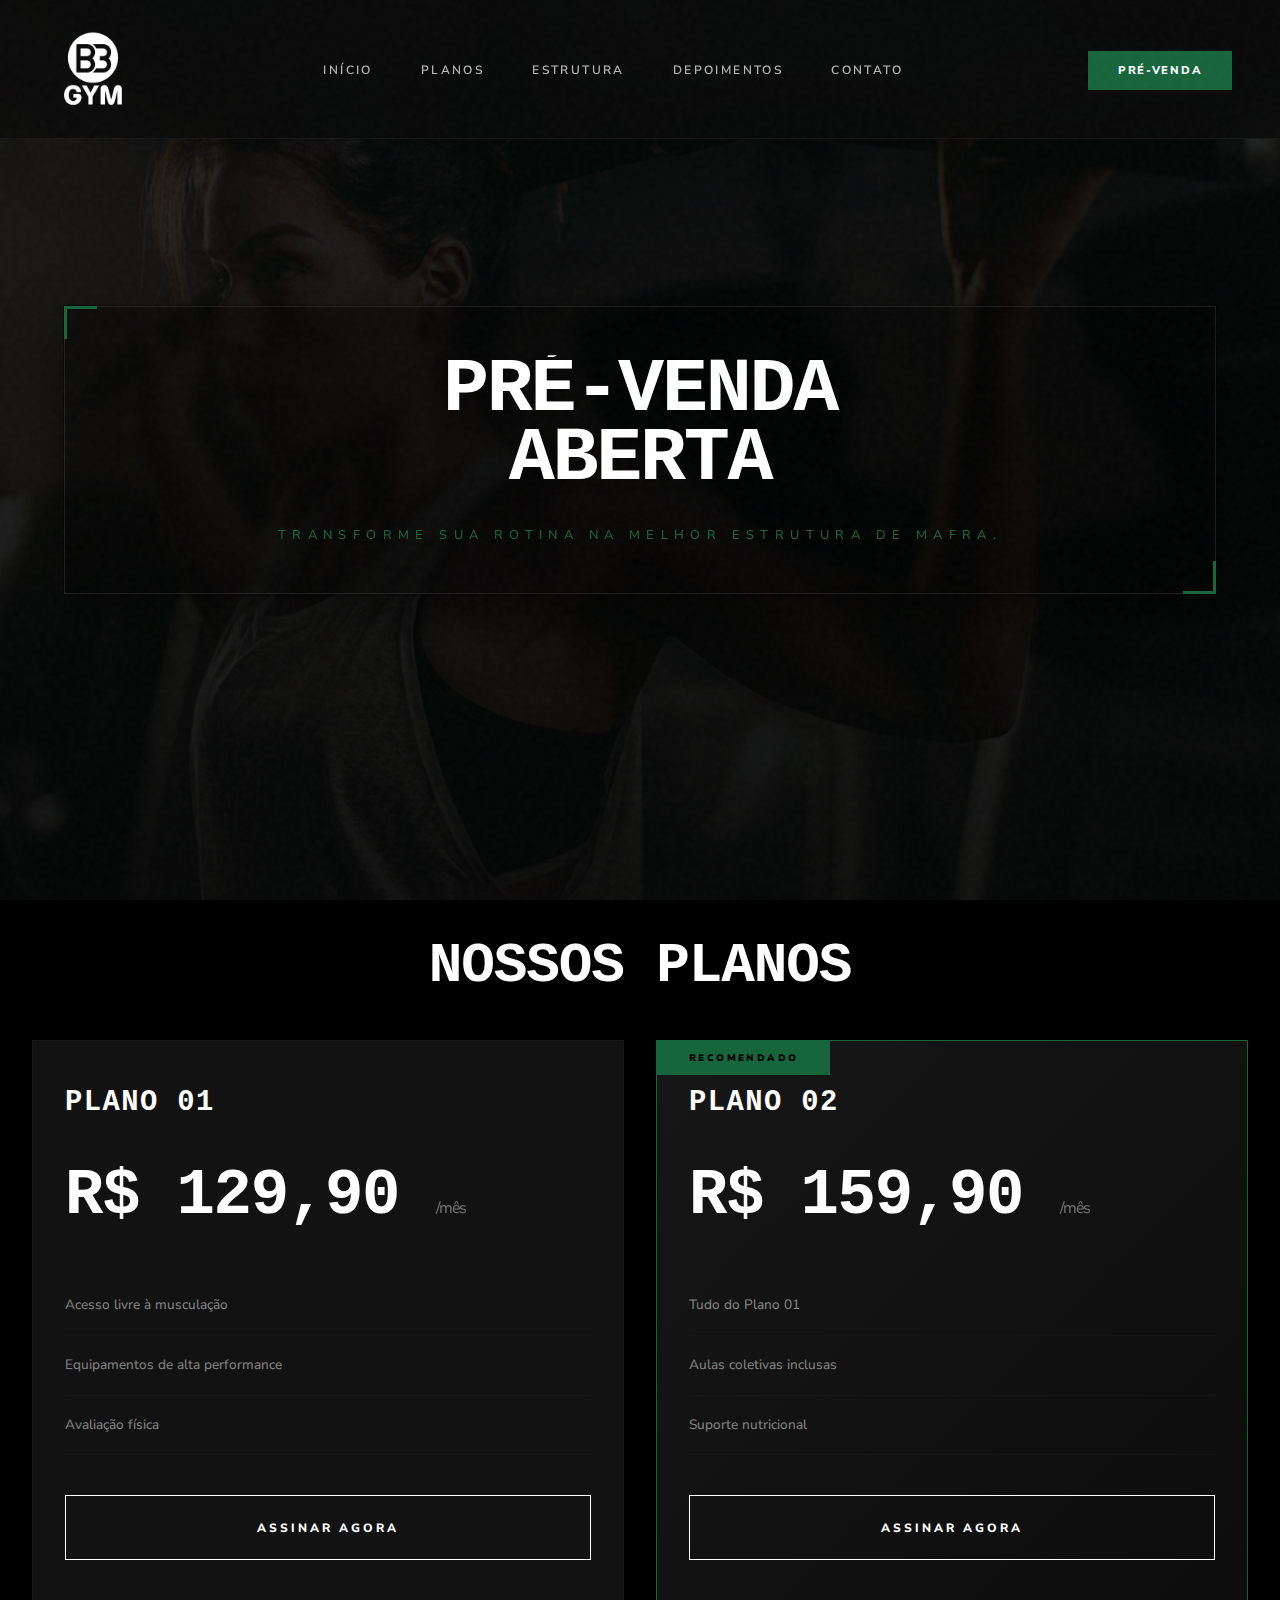
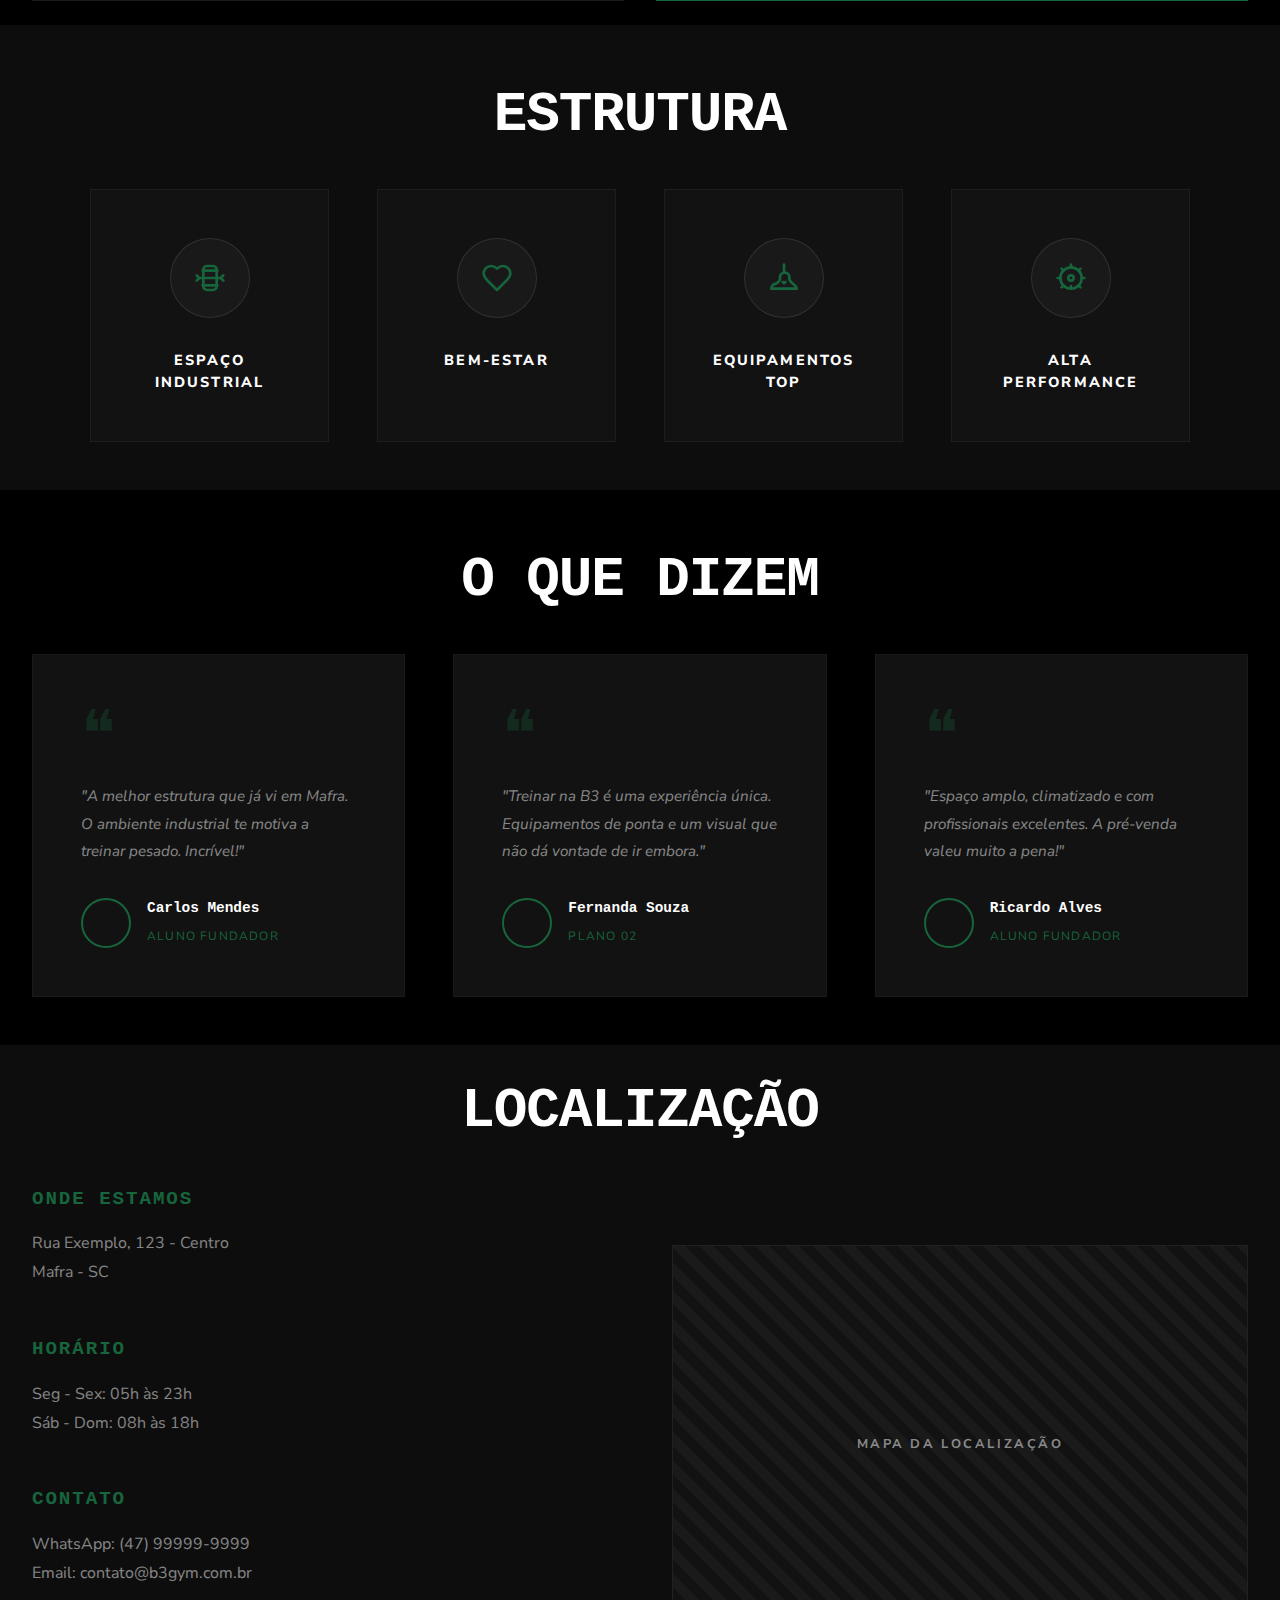
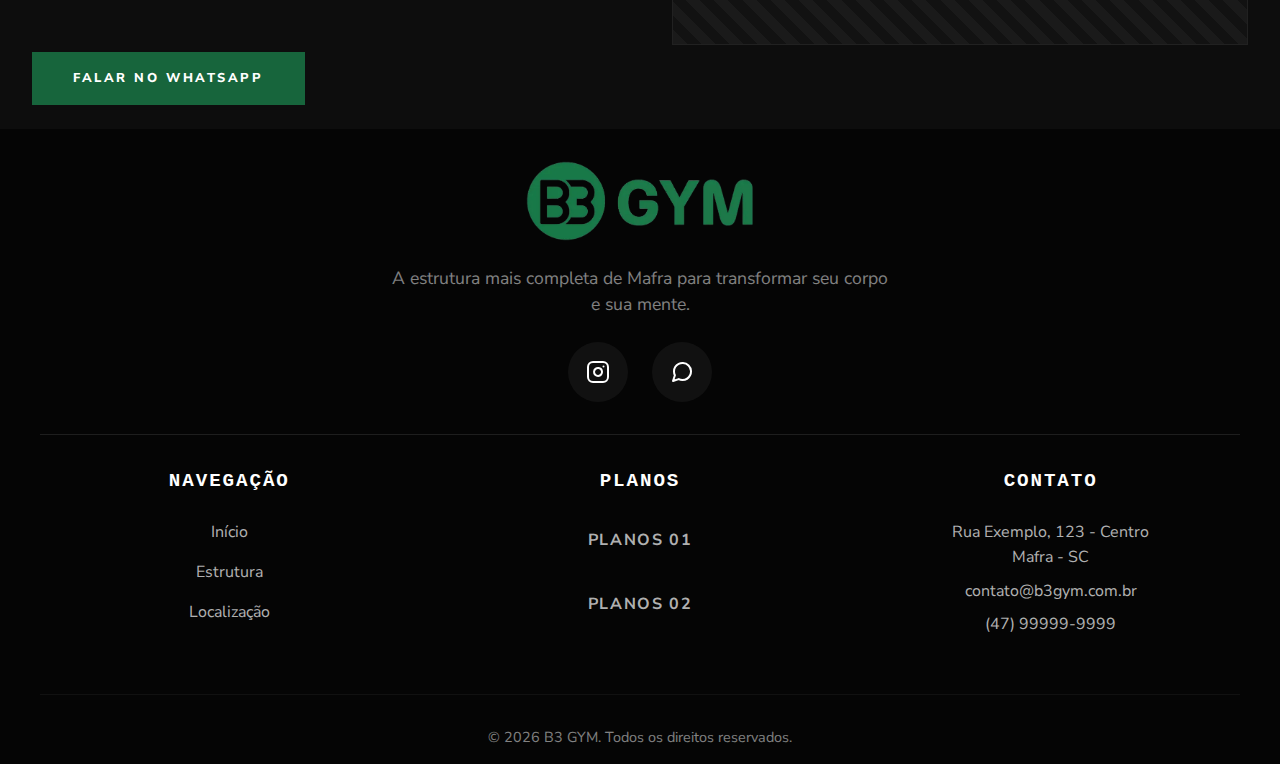
<file: index.html>
<!DOCTYPE html>
<html lang="pt-br">

<head>
    <meta charset="UTF-8">
    <meta name="viewport" content="width=device-width, initial-scale=1.0">
    <title>B3 GYM - A Maior de Mafra</title>
    <link rel="icon" href="../assets/favicon.png" type="image/png">
    <meta name="description" content="Garanta sua vaga na B3 GYM com condições exclusivas de pré-venda.">
    <!-- Google Fonts -->
    <link rel="preconnect" href="https://fonts.googleapis.com">
    <link rel="preconnect" href="https://fonts.gstatic.com" crossorigin>
    <link
        href="https://fonts.googleapis.com/css2?family=Outfit:wght@400;700;800&family=Nunito+Sans:wght@300;400;600;700;800&display=swap"
        rel="stylesheet">
    <link rel="stylesheet" href="style.css">
</head>

<body>
    <header class="navbar">
        <div class="nav-container">
            <div class="logo-area">
                <img src="assets/Group.png" alt="B3 GYM Logo" class="nav-logo">
            </div>
            <nav class="menu">
                <ul>
                    <li><a href="#inicio">Início</a></li>
                    <li><a href="#planos">Planos</a></li>
                    <li><a href="#estrutura">Estrutura</a></li>
                    <li><a href="#depoimentos">Depoimentos</a></li>
                    <li><a href="#contato">Contato</a></li>
                </ul>
            </nav>
            <div class="nav-cta desktop-only">
                <a href="#planos" class="cta-btn-header">PRÉ-VENDA</a>
            </div>

            <!-- Mobile Menu Trigger -->
            <button class="hamburger" aria-label="Abrir menu">
                <span class="bar"></span>
                <span class="bar"></span>
                <span class="bar"></span>
            </button>
        </div>


    </header>

    <main>
        <!-- Section: Hero / Banner Rotativo -->
        <section id="inicio" class="hero-slider">
            <div class="slide-container">
                <div class="slide active">
                    <div class="slide-content">
                        <h1 class="reveal-text">PRÉ-VENDA<br>ABERTA</h1>
                        <p class="reveal-line">Transforme sua rotina na melhor estrutura de Mafra.</p>
                    </div>
                    <div class="slide-bg"
                        style="background-image: linear-gradient(rgba(10, 10, 10, 0.6), rgba(10, 10, 10, 0.8)), url('../assets/Group.jpg');">
                    </div>
                </div>
                <!-- Outros slides podem ser adicionados via JS ou HTML -->
            </div>
            <div class="slider-controls">
                <span class="dot active"></span>
                <span class="dot"></span>
                <span class="dot"></span>
            </div>
        </section>

        <!-- Section: Planos -->
        <section id="planos" class="plans-section">
            <div class="section-container">
                <h2 class="section-title">NOSSOS PLANOS</h2>
                <div class="plans-grid">
                    <div class="plan-card">
                        <div class="plan-header">
                            <h3>PLANO 01</h3>
                            <span class="price">R$ 129,90 <span>/mês</span></span>
                        </div>
                        <ul class="plan-features">
                            <li>Acesso livre à musculação</li>
                            <li>Equipamentos de alta performance</li>
                            <li>Avaliação física</li>
                        </ul>
                        <a href="#" class="plan-btn">ASSINAR AGORA</a>
                    </div>
                    <div class="plan-card featured">
                        <div class="plan-badge">RECOMENDADO</div>
                        <div class="plan-header">
                            <h3>PLANO 02</h3>
                            <span class="price">R$ 159,90 <span>/mês</span></span>
                        </div>
                        <ul class="plan-features">
                            <li>Tudo do Plano 01</li>
                            <li>Aulas coletivas inclusas</li>
                            <li>Suporte nutricional</li>
                        </ul>
                        <a href="#" class="plan-btn">ASSINAR AGORA</a>
                    </div>
                </div>
            </div>
        </section>

        <!-- Section: Estrutura -->
        <section id="estrutura" class="structure-section">
            <div class="section-container">
                <h2 class="section-title">ESTRUTURA</h2>
                <div class="structure-grid">
                    <div class="structure-item">
                        <div class="icon-box">
                            <svg xmlns="http://www.w3.org/2000/svg" width="32" height="32" viewBox="0 0 24 24"
                                fill="none" stroke="currentColor" stroke-width="2" stroke-linecap="round"
                                stroke-linejoin="round">
                                <path d="M6.5 6.5h11" />
                                <path d="M6.5 17.5h11" />
                                <path d="m2 10 2 2-2 2" />
                                <path d="m22 10-2 2 2 2" />
                                <path d="M5 12h14" />
                                <path
                                    d="M7 5.75A2.75 2.75 0 0 1 9.75 3h4.5A2.75 2.75 0 0 1 17 5.75v12.5a2.75 2.75 0 0 1-2.75 2.75h-4.5A2.75 2.75 0 0 1 7 18.25Z" />
                            </svg>
                        </div>
                        <p>ESPAÇO INDUSTRIAL</p>
                    </div>
                    <div class="structure-item">
                        <div class="icon-box">
                            <svg xmlns="http://www.w3.org/2000/svg" width="32" height="32" viewBox="0 0 24 24"
                                fill="none" stroke="currentColor" stroke-width="2" stroke-linecap="round"
                                stroke-linejoin="round">
                                <path
                                    d="M19 14c1.49-1.46 3-3.21 3-5.5A5.5 5.5 0 0 0 16.5 3c-1.76 0-3 .5-4.5 2-1.5-1.5-2.74-2-4.5-2A5.5 5.5 0 0 0 2 8.5c0 2.3 1.5 4.05 3 5.5l7 7Z" />
                            </svg>
                        </div>
                        <p>BEM-ESTAR</p>
                    </div>
                    <div class="structure-item">
                        <div class="icon-box">
                            <svg xmlns="http://www.w3.org/2000/svg" width="32" height="32" viewBox="0 0 24 24"
                                fill="none" stroke="currentColor" stroke-width="2" stroke-linecap="round"
                                stroke-linejoin="round">
                                <path
                                    d="M4.5 16.5c-1.5 1.26-2 2.6-2 3.5h19c0-1-1-2.26-2.5-3.5C17.5 15.33 16 14 16 12.5V11c0-1.5-1.5-3-3.5-3S9 9.5 9 11v1.5c0 1.5-1.5 2.83-3.5 4Z" />
                                <path d="M12 2v6" />
                                <path d="m11 15 1 1 1-1" />
                            </svg>
                        </div>
                        <p>EQUIPAMENTOS TOP</p>
                    </div>
                    <div class="structure-item">
                        <div class="icon-box">
                            <svg xmlns="http://www.w3.org/2000/svg" width="32" height="32" viewBox="0 0 24 24"
                                fill="none" stroke="currentColor" stroke-width="2" stroke-linecap="round"
                                stroke-linejoin="round">
                                <path d="M12 20a8 8 0 1 0 0-16 8 8 0 0 0 0 16Z" />
                                <path d="M12 14a2 2 0 1 0 0-4 2 2 0 0 0 0 4Z" />
                                <path d="M12 2v2" />
                                <path d="M12 18v2" />
                                <path d="m4.93 4.93 1.41 1.41" />
                                <path d="m17.66 17.66 1.41 1.41" />
                                <path d="M2 12h2" />
                                <path d="M20 12h2" />
                                <path d="m6.34 17.66-1.41 1.41" />
                                <path d="m19.07 4.93-1.41 1.41" />
                            </svg>
                        </div>
                        <p>ALTA PERFORMANCE</p>
                    </div>
                </div>
            </div>
        </section>
        </section>

        <!-- Section: Depoimentos -->
        <section id="depoimentos" class="testimonials-section">
            <div class="section-container">
                <h2 class="section-title">O QUE DIZEM</h2>
                <div class="testimonials-grid">
                    <div class="testimonial-card">
                        <div class="quote-icon">❝</div>
                        <p class="testimonial-text">"A melhor estrutura que já vi em Mafra. O ambiente industrial te
                            motiva a treinar pesado. Incrível!"</p>
                        <div class="testimonial-author">
                            <div class="author-avatar"
                                style="background-image: url('https://randomuser.me/api/portraits/men/32.jpg')"></div>
                            <div class="author-info">
                                <h4>Carlos Mendes</h4>
                                <span>Aluno Fundador</span>
                            </div>
                        </div>
                    </div>
                    <div class="testimonial-card">
                        <div class="quote-icon">❝</div>
                        <p class="testimonial-text">"Treinar na B3 é uma experiência única. Equipamentos de ponta e um
                            visual que não dá vontade de ir embora."</p>
                        <div class="testimonial-author">
                            <div class="author-avatar"
                                style="background-image: url('https://randomuser.me/api/portraits/women/44.jpg')"></div>
                            <div class="author-info">
                                <h4>Fernanda Souza</h4>
                                <span>Plano 02</span>
                            </div>
                        </div>
                    </div>
                    <div class="testimonial-card">
                        <div class="quote-icon">❝</div>
                        <p class="testimonial-text">"Espaço amplo, climatizado e com profissionais excelentes. A
                            pré-venda valeu muito a pena!"</p>
                        <div class="testimonial-author">
                            <div class="author-avatar"
                                style="background-image: url('https://randomuser.me/api/portraits/men/85.jpg')"></div>
                            <div class="author-info">
                                <h4>Ricardo Alves</h4>
                                <span>Aluno Fundador</span>
                            </div>
                        </div>
                    </div>
                </div>
            </div>
        </section>
        </section>

        <!-- Section: Contato -->
        <section id="contato" class="contact-section">
            <div class="section-container">
                <h2 class="section-title">LOCALIZAÇÃO</h2>
                <div class="contact-grid">
                    <div class="contact-info">
                        <div class="info-item">
                            <h3>ONDE ESTAMOS</h3>
                            <p>Rua Exemplo, 123 - Centro<br>Mafra - SC</p>
                        </div>
                        <div class="info-item">
                            <h3>HORÁRIO</h3>
                            <p>Seg - Sex: 05h às 23h<br>Sáb - Dom: 08h às 18h</p>
                        </div>
                        <div class="info-item">
                            <h3>CONTATO</h3>
                            <p>WhatsApp: (47) 99999-9999<br>Email: contato@b3gym.com.br</p>
                        </div>
                        <a href="https://wa.me/5547999999999" target="_blank" class="cta-btn-contact">FALAR NO
                            WHATSAPP</a>
                    </div>
                    <div class="map-container">
                        <!-- Placeholder Map Image using Generate Image concept or external placeholder -->
                        <div class="map-placeholder">
                            <span>MAPA DA LOCALIZAÇÃO</span>
                        </div>
                    </div>
                </div>
            </div>
        </section>
    </main>

    <footer class="footer">
        <div class="footer-container">
            <!-- Top Section: Logo & Socials -->
            <div class="footer-top">
                <img src="assets/LOGO HORIZONTAL 2.png" alt="B3 GYM Logo" class="footer-logo-main">
                <p class="footer-slogan">A estrutura mais completa de Mafra para transformar seu corpo e sua mente.</p>
                <div class="footer-social-row">
                    <a href="https://instagram.com/b3gymoficial" target="_blank" aria-label="Instagram">
                        <svg xmlns="http://www.w3.org/2000/svg" width="24" height="24" viewBox="0 0 24 24" fill="none"
                            stroke="currentColor" stroke-width="2" stroke-linecap="round" stroke-linejoin="round">
                            <rect x="2" y="2" width="20" height="20" rx="5" ry="5"></rect>
                            <path d="M16 11.37A4 4 0 1 1 12.63 8 4 4 0 0 1 16 11.37z"></path>
                            <line x1="17.5" y1="6.5" x2="17.51" y2="6.5"></line>
                        </svg>
                    </a>
                    <a href="https://wa.me/5547999999999" target="_blank" aria-label="WhatsApp">
                        <svg xmlns="http://www.w3.org/2000/svg" width="24" height="24" viewBox="0 0 24 24" fill="none"
                            stroke="currentColor" stroke-width="2" stroke-linecap="round" stroke-linejoin="round">
                            <path
                                d="M21 11.5a8.38 8.38 0 0 1-.9 3.8 8.5 8.5 0 0 1-7.6 4.7 8.38 8.38 0 0 1-3.8-.9L3 21l1.9-5.7a8.38 8.38 0 0 1-.9-3.8 8.5 8.5 0 0 1 4.7-7.6 8.38 8.38 0 0 1 3.8-.9h.5a8.48 8.48 0 0 1 8 8v.5z">
                            </path>
                        </svg>
                    </a>
                </div>
            </div>

            <hr class="footer-divider">

            <!-- Bottom Section: Links Columns -->
            <div class="footer-columns">
                <div class="footer-col">
                    <h4>NAVEGAÇÃO</h4>
                    <ul>
                        <li><a href="#inicio">Início</a></li>
                        <li><a href="#estrutura">Estrutura</a></li>
                        <li><a href="#contato">Localização</a></li>
                    </ul>
                </div>

                <div class="footer-col footer-plans-col">
                    <h4>PLANOS</h4>
                    <ul>
                        <li><a href="#planos">PLANOS 01</a></li>
                        <li><a href="#planos">PLANOS 02</a></li>
                    </ul>
                </div>

                <div class="footer-col">
                    <h4>CONTATO</h4>
                    <p>Rua Exemplo, 123 - Centro<br>Mafra - SC</p>
                    <p>contato@b3gym.com.br</p>
                    <p>(47) 99999-9999</p>
                </div>
            </div>
        </div>

        <div class="footer-bottom-bar">
            <p>&copy; 2026 B3 GYM. Todos os direitos reservados.</p>
        </div>
    </footer>

    <!-- Mobile Menu Moved to Body -->
    <div class="mobile-menu">
        <div class="mobile-nav" id="sidebar-menu"
            style="background-color: #000000 !important; opacity: 1 !important; z-index: 99999 !important;">
            <div class="mobile-menu-header">
                <img src="assets/Group.png" alt="B3 GYM" class="mobile-logo">
                <button class="close-menu" aria-label="Fechar menu">&times;</button>
            </div>
            <ul>
                <li><a href="#inicio" class="mobile-link">Início</a></li>
                <li><a href="#planos" class="mobile-link">Planos</a></li>
                <li><a href="#estrutura" class="mobile-link">Estrutura</a></li>
                <li><a href="#depoimentos" class="mobile-link">Depoimentos</a></li>
                <li><a href="#contato" class="mobile-link">Contato</a></li>
            </ul>
            <a href="#planos" class="cta-btn-mobile mobile-link">GARANTIR VAGA</a>
        </div>
    </div>
    <script src="script.js"></script>
</body>

</html>
</file>
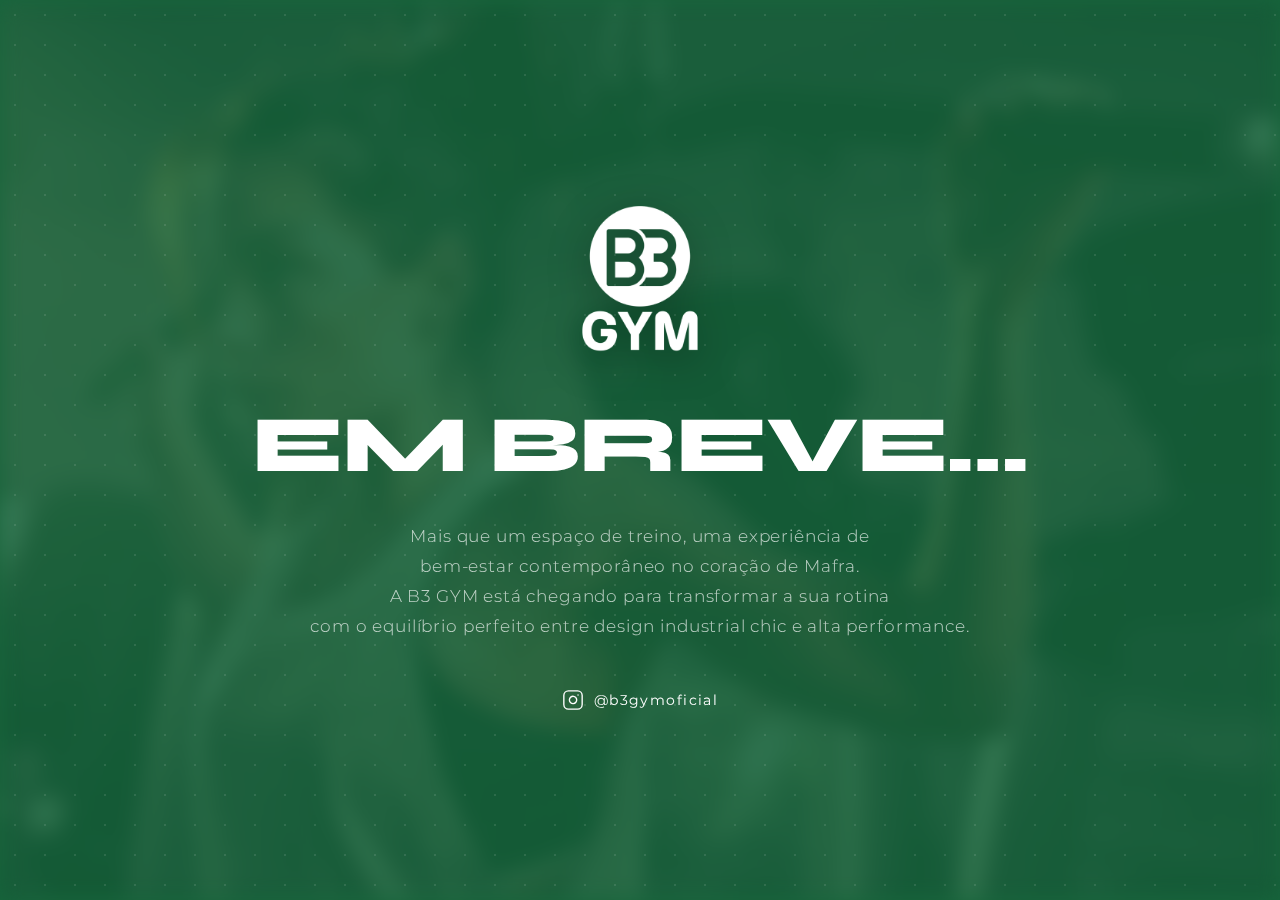
<file: Em breve/index.html>
<!DOCTYPE html>
<html lang="pt-br">

<head>
    <meta charset="UTF-8">
    <meta name="viewport" content="width=device-width, initial-scale=1.0">
    <title>Headline Minimalista | B3</title>
    <meta name="description" content="Uma landing page minimalista e premium para sua marca.">
    <link rel="preconnect" href="https://fonts.googleapis.com">
    <link rel="preconnect" href="https://fonts.gstatic.com" crossorigin>
    <link
        href="https://fonts.googleapis.com/css2?family=Syne:wght@700;800&family=Montserrat:wght@300;400;600&display=swap"
        rel="stylesheet">
    <link rel="stylesheet" href="style.css">
</head>

<body>
    <div class="bg-image-wrapper"></div>
    <div class="grid-background"></div>

    <main class="container">
        <header class="hero">
            <div class="logo-container">
                <img src="assets/Group.png" alt="Logo" class="logo">
                <div class="logo-shine"></div>
            </div>
            <h1 class="headline" id="headline">
                <span class="reveal-text">EM BREVE…</span>
            </h1>
            <p class="subtitle" id="subtitle">
                <span class="reveal-line">Mais que um espaço de treino, uma experiência de</span>
                <span class="reveal-line">bem-estar contemporâneo no coração de Mafra.</span>
                <span class="reveal-line">A B3 GYM está chegando para transformar a sua rotina</span>
                <span class="reveal-line">com o equilíbrio perfeito entre design industrial chic e alta
                    performance.</span>
            </p>
            <div class="social-link">
                <a href="https://instagram.com/b3gymoficial" id="instagram" target="_blank" aria-label="Instagram">
                    <svg xmlns="http://www.w3.org/2000/svg" width="24" height="24" viewBox="0 0 24 24" fill="none"
                        stroke="currentColor" stroke-width="2" stroke-linecap="round" stroke-linejoin="round"
                        class="instagram-icon">
                        <rect width="20" height="20" x="2" y="2" rx="5" ry="5"></rect>
                        <path d="M16 11.37A4 4 0 1 1 12.63 8 4 4 0 0 1 16 11.37z"></path>
                        <line x1="17.5" x2="17.51" y1="6.5" y2="6.51"></line>
                    </svg>
                    <span class="ig-handle">@b3gymoficial</span>
                </a>
            </div>
        </header>
    </main>

    <script src="script.js"></script>
</body>

</html>
</file>
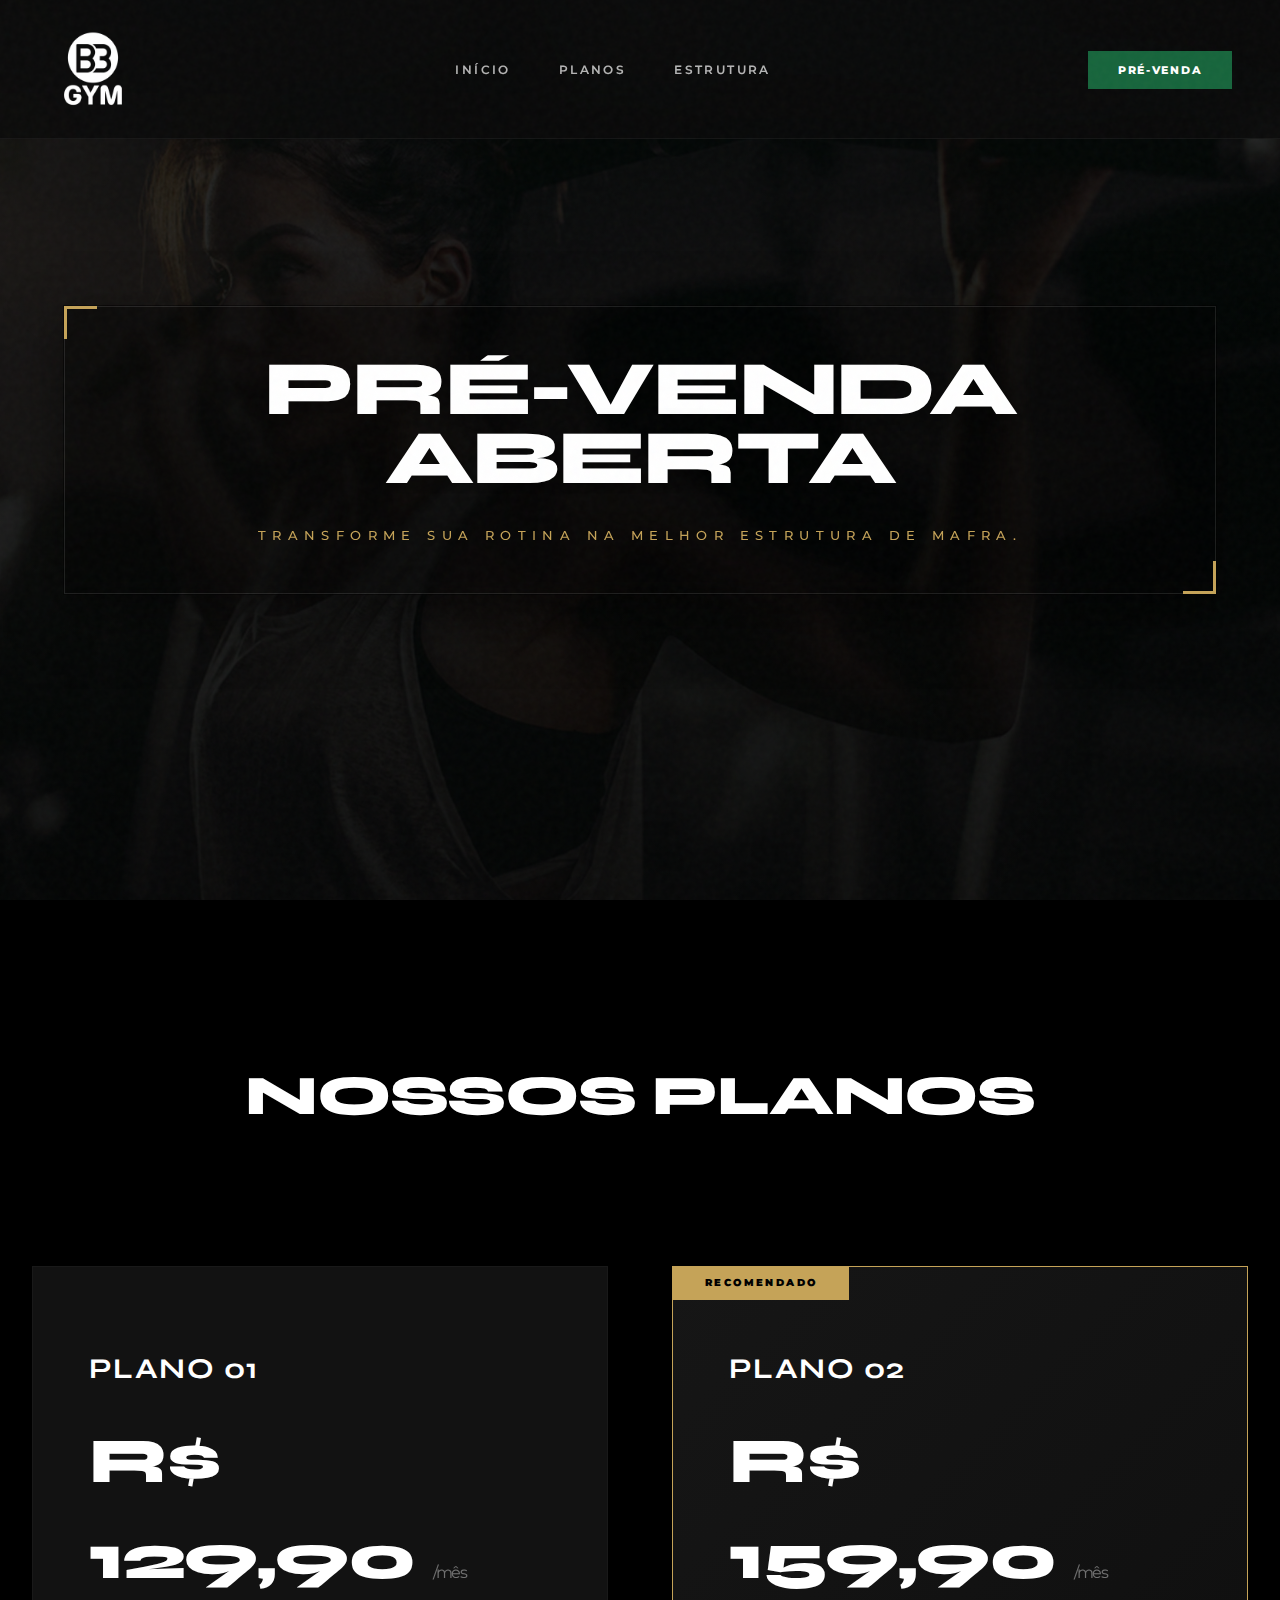
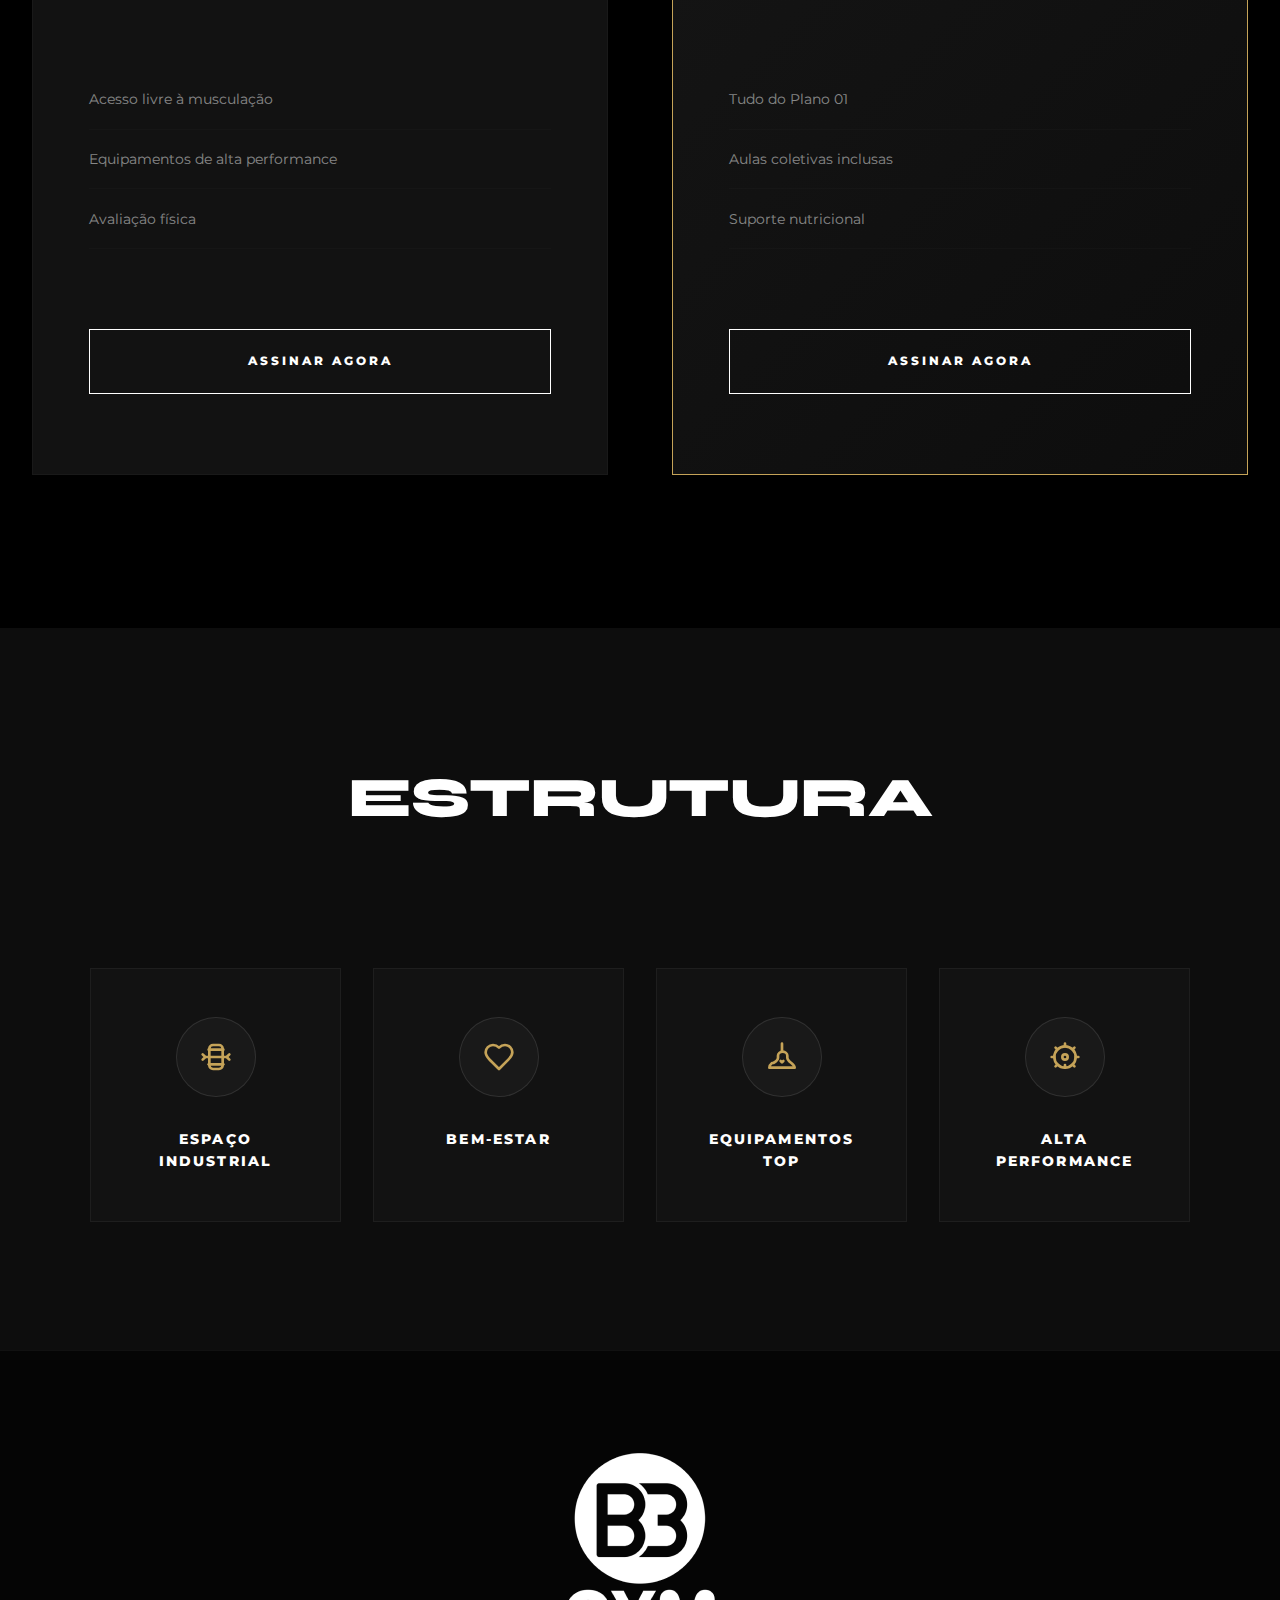
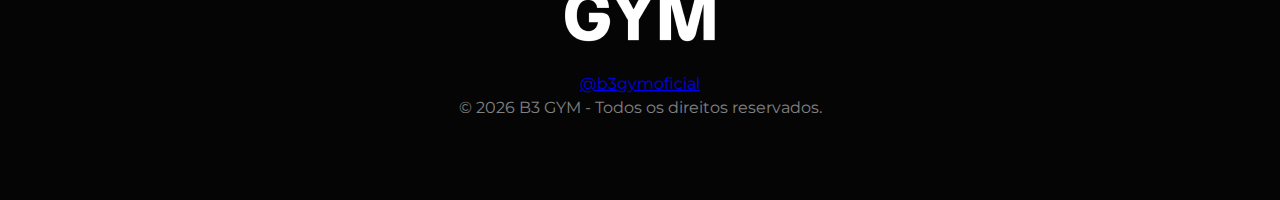
<file: lp-pre-venda/index.html>
<!DOCTYPE html>
<html lang="pt-br">

<head>
    <meta charset="UTF-8">
    <meta name="viewport" content="width=device-width, initial-scale=1.0">
    <title>B3 GYM | Pré-Venda Exclusiva</title>
    <meta name="description" content="Garanta sua vaga na B3 GYM com condições exclusivas de pré-venda.">
    <!-- Google Fonts -->
    <link rel="preconnect" href="https://fonts.googleapis.com">
    <link rel="preconnect" href="https://fonts.gstatic.com" crossorigin>
    <link
        href="https://fonts.googleapis.com/css2?family=Syne:wght@700;800&family=Montserrat:wght@300;400;600&display=swap"
        rel="stylesheet">
    <link rel="stylesheet" href="style.css">
</head>

<body>
    <header class="navbar">
        <div class="nav-container">
            <div class="logo-area">
                <img src="../assets/Group.png" alt="B3 GYM Logo" class="nav-logo">
            </div>
            <nav class="menu">
                <ul>
                    <li><a href="#inicio">Início</a></li>
                    <li><a href="#planos">Planos</a></li>
                    <li><a href="#estrutura">Estrutura</a></li>
                </ul>
            </nav>
            <div class="nav-cta">
                <a href="#planos" class="cta-btn-header">PRÉ-VENDA</a>
            </div>
        </div>
    </header>

    <main>
        <!-- Section: Hero / Banner Rotativo -->
        <section id="inicio" class="hero-slider">
            <div class="slide-container">
                <div class="slide active">
                    <div class="slide-content">
                        <h1 class="reveal-text">PRÉ-VENDA ABERTA</h1>
                        <p class="reveal-line">Transforme sua rotina na melhor estrutura de Mafra.</p>
                    </div>
                    <div class="slide-bg"
                        style="background-image: linear-gradient(rgba(10, 10, 10, 0.6), rgba(10, 10, 10, 0.8)), url('../assets/Group.jpg');">
                    </div>
                </div>
                <!-- Outros slides podem ser adicionados via JS ou HTML -->
            </div>
            <div class="slider-controls">
                <span class="dot active"></span>
                <span class="dot"></span>
                <span class="dot"></span>
            </div>
        </section>

        <!-- Section: Planos -->
        <section id="planos" class="plans-section">
            <div class="section-container">
                <h2 class="section-title">NOSSOS PLANOS</h2>
                <div class="plans-grid">
                    <div class="plan-card">
                        <div class="plan-header">
                            <h3>PLANO 01</h3>
                            <span class="price">R$ 129,90 <span>/mês</span></span>
                        </div>
                        <ul class="plan-features">
                            <li>Acesso livre à musculação</li>
                            <li>Equipamentos de alta performance</li>
                            <li>Avaliação física</li>
                        </ul>
                        <a href="#" class="plan-btn">ASSINAR AGORA</a>
                    </div>
                    <div class="plan-card featured">
                        <div class="plan-badge">RECOMENDADO</div>
                        <div class="plan-header">
                            <h3>PLANO 02</h3>
                            <span class="price">R$ 159,90 <span>/mês</span></span>
                        </div>
                        <ul class="plan-features">
                            <li>Tudo do Plano 01</li>
                            <li>Aulas coletivas inclusas</li>
                            <li>Suporte nutricional</li>
                        </ul>
                        <a href="#" class="plan-btn">ASSINAR AGORA</a>
                    </div>
                </div>
            </div>
        </section>

        <!-- Section: Estrutura -->
        <section id="estrutura" class="structure-section">
            <div class="section-container">
                <h2 class="section-title">ESTRUTURA</h2>
                <div class="structure-grid">
                    <div class="structure-item">
                        <div class="icon-box">
                            <svg xmlns="http://www.w3.org/2000/svg" width="32" height="32" viewBox="0 0 24 24"
                                fill="none" stroke="currentColor" stroke-width="2" stroke-linecap="round"
                                stroke-linejoin="round">
                                <path d="M6.5 6.5h11" />
                                <path d="M6.5 17.5h11" />
                                <path d="m2 10 2 2-2 2" />
                                <path d="m22 10-2 2 2 2" />
                                <path d="M5 12h14" />
                                <path
                                    d="M7 5.75A2.75 2.75 0 0 1 9.75 3h4.5A2.75 2.75 0 0 1 17 5.75v12.5a2.75 2.75 0 0 1-2.75 2.75h-4.5A2.75 2.75 0 0 1 7 18.25Z" />
                            </svg>
                        </div>
                        <p>ESPAÇO INDUSTRIAL</p>
                    </div>
                    <div class="structure-item">
                        <div class="icon-box">
                            <svg xmlns="http://www.w3.org/2000/svg" width="32" height="32" viewBox="0 0 24 24"
                                fill="none" stroke="currentColor" stroke-width="2" stroke-linecap="round"
                                stroke-linejoin="round">
                                <path
                                    d="M19 14c1.49-1.46 3-3.21 3-5.5A5.5 5.5 0 0 0 16.5 3c-1.76 0-3 .5-4.5 2-1.5-1.5-2.74-2-4.5-2A5.5 5.5 0 0 0 2 8.5c0 2.3 1.5 4.05 3 5.5l7 7Z" />
                            </svg>
                        </div>
                        <p>BEM-ESTAR</p>
                    </div>
                    <div class="structure-item">
                        <div class="icon-box">
                            <svg xmlns="http://www.w3.org/2000/svg" width="32" height="32" viewBox="0 0 24 24"
                                fill="none" stroke="currentColor" stroke-width="2" stroke-linecap="round"
                                stroke-linejoin="round">
                                <path
                                    d="M4.5 16.5c-1.5 1.26-2 2.6-2 3.5h19c0-1-1-2.26-2.5-3.5C17.5 15.33 16 14 16 12.5V11c0-1.5-1.5-3-3.5-3S9 9.5 9 11v1.5c0 1.5-1.5 2.83-3.5 4Z" />
                                <path d="M12 2v6" />
                                <path d="m11 15 1 1 1-1" />
                            </svg>
                        </div>
                        <p>EQUIPAMENTOS TOP</p>
                    </div>
                    <div class="structure-item">
                        <div class="icon-box">
                            <svg xmlns="http://www.w3.org/2000/svg" width="32" height="32" viewBox="0 0 24 24"
                                fill="none" stroke="currentColor" stroke-width="2" stroke-linecap="round"
                                stroke-linejoin="round">
                                <path d="M12 20a8 8 0 1 0 0-16 8 8 0 0 0 0 16Z" />
                                <path d="M12 14a2 2 0 1 0 0-4 2 2 0 0 0 0 4Z" />
                                <path d="M12 2v2" />
                                <path d="M12 18v2" />
                                <path d="m4.93 4.93 1.41 1.41" />
                                <path d="m17.66 17.66 1.41 1.41" />
                                <path d="M2 12h2" />
                                <path d="M20 12h2" />
                                <path d="m6.34 17.66-1.41 1.41" />
                                <path d="m19.07 4.93-1.41 1.41" />
                            </svg>
                        </div>
                        <p>ALTA PERFORMANCE</p>
                    </div>
                </div>
            </div>
        </section>
    </main>

    <footer class="footer">
        <div class="footer-container">
            <div class="footer-logo">
                <img src="../assets/Group.png" alt="B3 GYM Logo">
            </div>
            <div class="footer-social">
                <a href="https://instagram.com/b3gymoficial" target="_blank">@b3gymoficial</a>
            </div>
            <div class="footer-bottom">
                <p>&copy; 2026 B3 GYM - Todos os direitos reservados.</p>
            </div>
        </div>
    </footer>

    <script src="script.js"></script>
</body>

</html>
</file>
<file: style.css>
:root {
    --primary: #17653C;
    --primary-dark: #0d3b24;
    --accent: #17653C;
    /* Alterado de Dourado para Verde Primary */
    --bg: #0a0a0a;
    --surface: #121212;
    --surface-light: #1a1a1a;
    --text: #ffffff;
    --text-muted: rgba(255, 255, 255, 0.5);
    --font-heading: 'Major Mono Display', monospace;
    --font-body: 'Nunito Sans', sans-serif;
    --transition: all 0.6s cubic-bezier(0.23, 1, 0.32, 1);
}

* {
    margin: 0;
    padding: 0;
    box-sizing: border-box;
    scroll-behavior: smooth;
}

body {
    background-color: var(--bg);
    color: var(--text);
    font-family: var(--font-body);
    overflow-x: hidden;
    line-height: 1.5;
}

/* Subtle Texture Overlay */
body::after {
    content: "";
    position: fixed;
    top: 0;
    left: 0;
    width: 100%;
    height: 100%;
    background-image: url("data:image/svg+xml,%3Csvg viewBox='0 0 200 200' xmlns='http://www.w3.org/2000/svg'%3E%3Cfilter id='noiseFilter'%3E%3CfeTurbulence type='fractalNoise' baseFrequency='0.65' numOctaves='3' stitchTiles='stitch'/%3E%3C/filter%3E%3Crect width='100%25' height='100%25' filter='url(%23noiseFilter)'/%3E%3C/svg%3E");
    opacity: 0.03;
    pointer-events: none;
    z-index: 9999;
}

/* Navbar */
.navbar {
    position: fixed;
    top: 0;
    width: 100%;
    z-index: 1000;
    background: rgba(10, 10, 10, 0.8);
    backdrop-filter: blur(20px);
    border-bottom: 1px solid rgba(255, 255, 255, 0.05);
    transition: var(--transition);
}

.nav-container {
    max-width: 1400px;
    margin: 0 auto;
    padding: 1.5rem 3rem;
    display: flex;
    justify-content: space-between;
    align-items: center;
}

.nav-logo {
    height: 90px;
    width: auto;
    filter: brightness(1.2);
    display: block;
    transition: var(--transition);
}

.nav-logo:hover {
    transform: scale(1.05);
}

.menu ul {
    display: flex;
    list-style: none;
    gap: 3rem;
}

.menu a {
    text-decoration: none;
    color: var(--text);
    font-size: 0.75rem;
    font-weight: 600;
    text-transform: uppercase;
    letter-spacing: 0.2em;
    transition: var(--transition);
    opacity: 0.7;
}

.menu a:hover {
    opacity: 1;
    color: var(--accent);
}

.footer-container {
    max-width: 1200px;
    margin: 0 auto;
    padding-bottom: 3rem;
    text-align: center;
}

.footer-top {
    display: flex;
    flex-direction: column;
    align-items: center;
    gap: 1.5rem;
    margin-bottom: 2rem;
}

.footer-logo-main {
    height: 80px;
    /* Tamanho grande e equilibrado */
    width: auto;
    filter: brightness(1.2);
}

.footer-slogan {
    max-width: 500px;
    margin: 0 auto;
    font-size: 1.1rem;
    color: var(--text-muted);
}

.footer-social-row {
    display: flex;
    gap: 1.5rem;
    justify-content: center;
}

.footer-social-row a {
    display: flex;
    align-items: center;
    justify-content: center;
    width: 60px;
    height: 60px;
    background: rgba(255, 255, 255, 0.05);
    border-radius: 50%;
    color: var(--text);
    transition: var(--transition);
    border: 1px solid transparent;
}

.footer-social-row a:hover {
    background: var(--accent);
    color: #000;
    transform: translateY(-3px);
}

.footer-divider {
    border: 0;
    height: 1px;
    background: rgba(255, 255, 255, 0.1);
    margin: 2rem 0;
}

.footer-columns {
    display: grid;
    grid-template-columns: 1fr 1fr 1fr;
    /* 3 colunas iguais */
    gap: 2rem;
    text-align: center;
    /* Centralizar tudo conforme pedido */
}

/* Estilo elaborado para a coluna de Planos */
.footer-plans-col ul {
    display: flex;
    flex-direction: column;
    gap: 0.5rem;
    align-items: center;
}

.footer-plans-col ul li {
    width: 100%;
    max-width: 180px;
    /* Limitar largura dos "botões" */
}

.footer-plans-col ul li a {
    background: transparent;
    border: none;
    padding: 0.5rem 0;
    font-weight: 700;
    /* Negrito para destaque */
    letter-spacing: 0.1em;
    color: #fff;
    transition: all 0.3s ease;
    text-transform: uppercase;
    font-size: 1.1rem;
    /* Um pouco maior */
    display: block;
    position: relative;
}

.footer-plans-col ul li a::after {
    content: '';
    position: absolute;
    bottom: 0;
    left: 50%;
    transform: translateX(-50%);
    width: 0;
    height: 2px;
    background: var(--accent);
    transition: width 0.3s ease;
}

.footer-plans-col ul li a:hover {
    background: transparent;
    color: var(--accent);
    transform: translateY(-2px);
    box-shadow: none;
    text-shadow: 0 0 10px rgba(197, 163, 88, 0.3);
}

.footer-plans-col ul li a:hover::after {
    width: 100%;
    /* Linha sublinhada elegante ao passar o mouse */
}

.footer-col h4 {
    color: #fff;
    font-family: var(--font-heading);
    font-size: 1.2rem;
    margin-bottom: 1.5rem;
    letter-spacing: 0.1em;
}

.footer-col ul {
    list-style: none !important;
    padding: 0;
    margin: 0;
}

.footer-col ul li {
    list-style-type: none !important;
    margin-bottom: 1rem;
}

.footer-col ul li a {
    color: rgba(255, 255, 255, 0.7);
    text-decoration: none;
    transition: var(--transition);
    font-size: 1rem;
    display: block;
}

.footer-col ul li a:hover {
    color: var(--accent);
    padding-left: 5px;
}

.footer-col p {
    color: rgba(255, 255, 255, 0.7);
    line-height: 1.6;
    margin-bottom: 0.5rem;
}

.footer-bottom-bar {
    max-width: 1200px;
    margin: 0 auto;
    padding-top: 2rem;
    border-top: 1px solid rgba(255, 255, 255, 0.05);
    text-align: center;
    font-size: 0.9rem;
    color: rgba(255, 255, 255, 0.5);
}

@media (max-width: 768px) {
    .footer-columns {
        grid-template-columns: 1fr;
        text-align: center;
        gap: 3rem;
    }
}

.cta-btn-header {
    background: var(--primary);
    color: white;
    padding: 0.7rem 1.8rem;
    text-decoration: none;
    font-weight: 800;
    font-size: 0.7rem;
    letter-spacing: 0.15em;
    border-radius: 0;
    transition: var(--transition);
    border: 1px solid transparent;
}

.cta-btn-header:hover {
    background: transparent;
    border-color: var(--primary);
}

.hero-slider {
    height: 100vh;
    min-height: 600px;
    background: var(--bg);
    display: flex;
    align-items: center;
    justify-content: center;
    position: relative;
    overflow: hidden;
}

.slide-container {
    width: 100%;
    height: 100%;
    position: relative;
}

.slide {
    width: 100%;
    height: 100%;
    display: flex;
    align-items: center;
    justify-content: center;
    position: absolute;
    top: 0;
    left: 0;
    opacity: 0;
    visibility: hidden;
    transition: opacity 1s ease;
}

.slide.active {
    opacity: 1;
    visibility: visible;
}

.slide-bg {
    position: absolute;
    top: 0;
    left: 0;
    width: 100%;
    height: 100%;
    background-size: cover;
    background-position: center 25%;
    filter: brightness(0.4) grayscale(0.2);
    z-index: 1;
}

.slide-content {
    position: relative;
    z-index: 10;
    width: 90%;
    max-width: 1400px;
    padding: 3rem 4rem;
    background: rgba(0, 0, 0, 0.4);
    backdrop-filter: blur(5px);
    border: 1px solid rgba(255, 255, 255, 0.1);
    /* Efeito de borda dupla estilo industrial */
    box-shadow: 0 0 0 1px rgba(0, 0, 0, 0.5), 0 20px 50px rgba(0, 0, 0, 0.5);
    text-align: center;
}

.slide-content::before {
    content: '';
    position: absolute;
    top: -1px;
    left: -1px;
    width: 30px;
    height: 30px;
    border-top: 3px solid var(--accent);
    border-left: 3px solid var(--accent);
}

.slide-content::after {
    content: '';
    position: absolute;
    bottom: -1px;
    right: -1px;
    width: 30px;
    height: 30px;
    border-bottom: 3px solid var(--accent);
    border-right: 3px solid var(--accent);
}

.slide-content h1 {
    font-family: var(--font-heading);
    font-size: clamp(2rem, 6vw, 6rem);
    font-weight: 800;
    line-height: 0.9;
    letter-spacing: -0.03em;
    margin-bottom: 2rem;
    text-transform: uppercase;
    text-shadow: 0 10px 30px rgba(0, 0, 0, 0.5);
    overflow: visible;
    /* Permitir shadow */
}

.reveal-text {
    display: block;
    clip-path: polygon(0 0, 100% 0, 100% 0, 0 0);
    transform: translateY(100%);
    transition: all 1.5s cubic-bezier(0.19, 1, 0.22, 1);
}

.ready .reveal-text {
    clip-path: polygon(0 0, 100% 0, 100% 100%, 0 100%);
    transform: translateY(0);
}

.slide-content p {
    font-size: 0.8rem;
    font-weight: 500;
    letter-spacing: 0.5em;
    text-transform: uppercase;
    color: var(--accent);
    overflow: hidden;
}

.reveal-line {
    display: block;
    clip-path: polygon(0 0, 100% 0, 100% 0, 0 0);
    transform: translateY(20px);
    opacity: 0;
    transition: all 1.2s cubic-bezier(0.19, 1, 0.22, 1) 0.5s;
}

.ready .reveal-line {
    clip-path: polygon(0 0, 100% 0, 100% 100%, 0 100%);
    transform: translateY(0);
    opacity: 1;
}

/* Plans Section */
.plans-section {
    padding: 1.5rem 2rem;
    background: #000;
}

.section-container {
    max-width: 1400px;
    margin: 0 auto;
}

.section-title {
    font-family: var(--font-heading);
    font-size: clamp(2rem, 5vw, 3.5rem);
    font-weight: 800;
    margin-bottom: 2rem;
    text-align: center;
    letter-spacing: -0.02em;
}

.plans-grid {
    display: grid;
    grid-template-columns: repeat(auto-fit, minmax(280px, 1fr));
    /* Reduzi para caber em telas menores */
    gap: 2rem;
}

.plan-card {
    background: var(--surface);
    padding: 2.5rem 2rem;
    border: 1px solid rgba(255, 255, 255, 0.03);
    position: relative;
    transition: var(--transition);
    border-radius: 0;
}

.plan-card:hover {
    border-color: var(--primary);
    background: #161616;
}

.plan-card.featured {
    border: 1px solid var(--accent);
    background: linear-gradient(135deg, #161616 0%, #0d0d0d 100%);
}

.plan-badge {
    position: absolute;
    top: 0;
    left: 0;
    background: var(--accent);
    color: #000;
    padding: 0.6rem 2rem;
    font-size: 0.6rem;
    font-weight: 900;
    letter-spacing: 0.25em;
}

.plan-header h3 {
    font-family: var(--font-heading);
    font-size: 1.8rem;
    margin-bottom: 1.5rem;
    letter-spacing: 0.05em;
}

.price {
    font-size: 4rem;
    font-weight: 800;
    font-family: var(--font-heading);
    display: block;
    margin-bottom: 2rem;
    letter-spacing: -0.02em;
}

.price span {
    font-size: 1rem;
    font-weight: 400;
    opacity: 0.4;
    font-family: var(--font-body);
}

.plan-features {
    list-style: none;
    margin-bottom: 2.5rem;
}

.plan-features li {
    padding: 1.2rem 0;
    font-size: 0.85rem;
    color: var(--text-muted);
    border-bottom: 1px solid rgba(255, 255, 255, 0.02);
}

.plan-btn {
    display: block;
    text-align: center;
    background: transparent;
    border: 1px solid var(--text);
    color: var(--text);
    padding: 1.4rem;
    text-decoration: none;
    font-weight: 800;
    font-size: 0.75rem;
    letter-spacing: 0.25em;
    transition: var(--transition);
    text-transform: uppercase;
}

.plan-btn:hover {
    background: var(--text);
    color: var(--bg);
}

/* Structure Section */
.structure-section {
    padding: 3rem 2rem;
    background: #0d0d0d;
    display: flex;
    justify-content: center;
}

.structure-section .section-container {
    width: 100%;
    max-width: 1100px;
}

.structure-grid {
    display: grid;
    grid-template-columns: repeat(4, 1fr);
    gap: 3rem;
    /* Espaçamento equilibrado */
    margin-top: 2rem;
}

@media (max-width: 1024px) {
    .structure-grid {
        grid-template-columns: repeat(2, 1fr);
        gap: 2rem;
    }
}

@media (max-width: 600px) {
    .structure-grid {
        grid-template-columns: 1fr;
    }
}

.structure-item {
    text-align: center;
    padding: 3rem 2rem;
    transition: var(--transition);
    background: var(--surface);
    border: 1px solid rgba(255, 255, 255, 0.05);
    position: relative;
    overflow: hidden;
}

.structure-item::before {
    content: '';
    position: absolute;
    top: 0;
    left: 0;
    width: 100%;
    height: 3px;
    background: var(--accent);
    transform: scaleX(0);
    transform-origin: left;
    transition: transform 0.4s ease;
}

.structure-item:hover {
    transform: translateY(-10px);
    background: #141414;
    border-color: rgba(255, 255, 255, 0.1);
}

.structure-item:hover::before {
    transform: scaleX(1);
}

.icon-box {
    width: 80px;
    height: 80px;
    margin: 0 auto 2rem;
    display: flex;
    align-items: center;
    justify-content: center;
    border: 1px solid rgba(255, 255, 255, 0.1);
    background: rgba(255, 255, 255, 0.03);
    transition: var(--transition);
    color: var(--accent);
    border-radius: 50%;
    /* Circular icons for contrast */
}

.structure-item:hover .icon-box {
    border-color: var(--accent);
    background: var(--accent);
    color: #000;
    transform: scale(1.1);
}

.structure-item p {
    font-size: 0.9rem;
    font-weight: 800;
    letter-spacing: 0.15em;
    text-transform: uppercase;
    color: var(--text);
    margin: 0;
    opacity: 1;
}

/* Contact Section */
.contact-section {
    padding: 1.5rem 2rem;
    background: #0d0d0d;
}

.contact-grid {
    display: grid;
    grid-template-columns: repeat(auto-fit, minmax(350px, 1fr));
    gap: 4rem;
    align-items: center;
}

.contact-info {
    padding-right: 2rem;
}

.info-item {
    margin-bottom: 3rem;
}

.info-item h3 {
    font-family: var(--font-heading);
    color: var(--accent);
    font-size: 1.2rem;
    margin-bottom: 1rem;
    letter-spacing: 0.1em;
}

.info-item p {
    color: var(--text-muted);
    line-height: 1.8;
}

.cta-btn-contact {
    display: inline-block;
    background: var(--primary);
    color: white;
    padding: 1rem 2.5rem;
    text-decoration: none;
    font-weight: 800;
    font-size: 0.8rem;
    letter-spacing: 0.2em;
    margin-top: 1rem;
    border: 1px solid transparent;
    transition: var(--transition);
}

.cta-btn-contact:hover {
    background: transparent;
    border-color: var(--primary);
}

.map-container {
    height: 400px;
    background: #161616;
    border: 1px solid rgba(255, 255, 255, 0.05);
    display: flex;
    align-items: center;
    justify-content: center;
    position: relative;
    overflow: hidden;
}

.map-placeholder {
    width: 100%;
    height: 100%;
    display: flex;
    align-items: center;
    justify-content: center;
    background: repeating-linear-gradient(45deg,
            #1a1a1a,
            #1a1a1a 10px,
            #121212 10px,
            #121212 20px);
    color: var(--text-muted);
    font-weight: 700;
    letter-spacing: 0.2em;
    font-size: 0.8rem;
}

/* Footer */
.footer {
    background-color: #050505;
    padding: 2rem 1.5rem 1rem;
    color: var(--text-muted);
}

.footer-content {
    max-width: 1200px;
    margin: 0 auto;
    display: grid;
    grid-template-columns: 1.5fr 1fr 1fr 1fr;
    gap: 1.5rem;
    margin-bottom: 1.5rem;
}

/* ... middle content ... */

@media (max-width: 900px) {
    .footer-content {
        grid-template-columns: 1fr 1fr;
        gap: 3rem;
    }

    .footer-links-col,
    .footer-contact-col {
        margin-top: 2rem;
    }

    .footer-brand p,
    .footer-social-icons {
        margin-left: auto;
        margin-right: auto;
        justify-content: center;
    }
}

@media (max-width: 600px) {
    .footer-content {
        grid-template-columns: 1fr;
        gap: 2.5rem;
        text-align: center;
    }

    .footer-brand p,
    .footer-social-icons {
        margin-left: auto;
        margin-right: auto;
        justify-content: center;
    }

    .footer-links-col ul li a:hover {
        padding-left: 0;
    }
}

/* Responsive */
/* Testimonials Section */
.testimonials-section {
    padding: 3rem 2rem;
    background: #000;
}

.testimonials-grid {
    display: grid;
    grid-template-columns: repeat(auto-fit, minmax(300px, 1fr));
    gap: 3rem;
}

.testimonial-card {
    background: var(--surface);
    padding: 3rem;
    border: 1px solid rgba(255, 255, 255, 0.03);
    position: relative;
    transition: var(--transition);
}

.testimonial-card:hover {
    transform: translateY(-5px);
    border-color: var(--accent);
}

.quote-icon {
    font-size: 4rem;
    color: var(--primary);
    opacity: 0.3;
    line-height: 1;
    margin-bottom: 1rem;
    font-family: serif;
}

.testimonial-text {
    font-size: 0.95rem;
    line-height: 1.8;
    color: var(--text-muted);
    font-style: italic;
    margin-bottom: 2rem;
}

.testimonial-author {
    display: flex;
    align-items: center;
    gap: 1rem;
}

.author-avatar {
    width: 50px;
    height: 50px;
    border-radius: 50%;
    background-size: cover;
    background-position: center;
    border: 2px solid var(--accent);
}

.author-info h4 {
    font-family: var(--font-heading);
    font-size: 0.9rem;
    color: var(--text);
    margin-bottom: 0.2rem;
}

.author-info span {
    font-size: 0.75rem;
    color: var(--accent);
    text-transform: uppercase;
    letter-spacing: 0.1em;
}

@media (max-width: 768px) {
    .menu {
        display: none;
    }

    .slide-content h1 {
        font-size: 3rem;
    }
}

/* Mobile Menu Styles */
.hamburger {
    display: none;
    flex-direction: column;
    justify-content: space-between;
    width: 30px;
    height: 21px;
    background: transparent;
    border: none;
    cursor: pointer;
    z-index: 1002;
    padding: 0;
}

.bar {
    width: 100%;
    height: 3px;
    background-color: var(--text);
    transition: var(--transition);
}

.mobile-menu {
    position: fixed;
    top: 0;
    left: 0;
    width: 100%;
    height: 100%;
    background: rgba(0, 0, 0, 0.7);
    /* Backdrop um pouco mais escuro */
    z-index: 2000;
    opacity: 0;
    visibility: hidden;
    transition: all 0.3s ease;
}

.mobile-menu.active {
    opacity: 1;
    visibility: visible;
    backdrop-filter: blur(5px);
    /* Aplicar blur apenas quando ativo */
}

.mobile-nav {
    position: fixed;
    top: 0;
    right: 0;
    left: auto;
    width: 85%;
    max-width: 320px;
    height: 100%;
    background: #000000 !important;
    /* Hex completo */
    background-color: #000000 !important;
    opacity: 1 !important;
    display: flex;
    flex-direction: column;
    padding: 2rem;
    transform: translateX(100%);
    transition: transform 0.3s cubic-bezier(0.4, 0, 0.2, 1);
    box-shadow: -5px 0 30px rgba(0, 0, 0, 0.9);
    z-index: 9999;
    /* Z-index máximo */
    border-left: 1px solid rgba(255, 255, 255, 0.1);
    isolation: isolate;
    /* Criar novo contexto de empilhamento */
}

.mobile-menu.active .mobile-nav {
    transform: translateX(0);
}

.mobile-menu-header {
    display: flex;
    justify-content: space-between;
    align-items: center;
    margin-bottom: 3rem;
    padding-bottom: 1rem;
    border-bottom: 1px solid rgba(255, 255, 255, 0.1);
}

.mobile-logo {
    height: 40px;
    width: auto;
}

.close-menu {
    background: none;
    border: none;
    color: var(--text);
    font-size: 2.5rem;
    cursor: pointer;
    line-height: 1;
    padding: 0;
    transition: var(--transition);
}

.close-menu:hover {
    color: var(--accent);
    transform: rotate(90deg);
}

.mobile-nav ul {
    list-style: none;
    text-align: left;
    margin-bottom: 2rem;
    display: flex;
    flex-direction: column;
    gap: 1.5rem;
}

.mobile-link {
    text-decoration: none;
    color: var(--text);
    font-family: var(--font-body);
    font-size: 1.1rem;
    font-weight: 500;
    text-transform: uppercase;
    transition: all 0.3s ease;
    display: block;
    padding: 0.5rem 0;
    border-bottom: 1px solid rgba(255, 255, 255, 0.03);
}

.mobile-link:hover {
    color: var(--accent);
    padding-left: 10px;
    background: rgba(255, 255, 255, 0.03);
}

.cta-btn-mobile {
    display: block;
    text-align: center;
    background: var(--primary);
    color: white;
    padding: 1rem;
    text-decoration: none;
    font-weight: 800;
    font-size: 0.9rem;
    letter-spacing: 0.1em;
    border: 1px solid transparent;
    transition: var(--transition);
    margin-top: 2rem;
}

.cta-btn-mobile:hover {
    background: transparent;
    border-color: var(--primary);
    color: var(--primary);
}

/* Hamburger Animation */
.hamburger.active .bar:nth-child(1) {
    transform: translateY(9px) rotate(45deg);
}

.hamburger.active .bar:nth-child(2) {
    opacity: 0;
}

.hamburger.active .bar:nth-child(3) {
    transform: translateY(-9px) rotate(-45deg);
}

/* Responsive adjustments for menu */
@media (max-width: 768px) {
    .hamburger {
        display: flex;
    }

    .desktop-only {
        display: none;
    }

    .nav-container {
        padding: 1rem 1.5rem;
        width: 100%;
        overflow-x: hidden;
    }

    .nav-logo {
        height: 50px;
    }

    /* Fix: Títulos cortados */
    /* Fix: Títulos cortados */
    .section-title {
        font-size: 1.5rem;
        /* Menor ainda para garantir */
        margin-bottom: 3rem;
        word-wrap: normal;
        white-space: nowrap;
        /* Tenta manter na mesma linha */
        padding: 0 0.5rem;
        letter-spacing: -0.02em;
        text-align: center;
        /* Garantir centralização */
        width: 100%;
        /* Ocupar toda a largura */
        display: block;
        /* Garantir comportamento de bloco */
    }

    .plan-card {
        padding: 3rem 1.5rem;
    }

    .price {
        font-size: 2.8rem;
    }

    /* Fix: Hero text cortado */
    .slide-content {
        width: 95%;
        padding: 2.5rem 1.5rem;
        border-width: 1px;
    }

    .slide-content h1 {
        font-size: 2.2rem;
        line-height: 1.1;
        margin-bottom: 1.5rem;
    }

    /* Fix: Ajustar posição da imagem de fundo no mobile */
    .slide-bg {
        background-position: 20% center;
        /* Deslocar para esquerda */
    }

    /* Fix: Estrutura */
    .structure-section {
        padding: 15vw 1rem;
        overflow-x: hidden;
    }

    .structure-grid {
        grid-template-columns: 1fr;
        gap: 2rem;
    }

    /* Fix: Localização */
    .contact-section {
        padding: 15vw 1rem;
    }

    .contact-grid {
        gap: 3rem;
        text-align: center;
        /* Centralizar tudo na grid */
    }

    .contact-info {
        padding-right: 0;
        /* Remove padding lateral */
        display: flex;
        flex-direction: column;
        align-items: center;
        /* Centralizar botão e textos */
    }

    .map-container {
        height: 300px;
        width: 100%;
    }
}

/* Global Overflow Fix */
html,
body {
    max-width: 100%;
    overflow-x: hidden;
}
</file>
<file: Em breve/style.css>
:root {
    --bg-color: #ffffff;
    --overlay-color: #17653C;
    --text-primary: #ffffff;
    --text-secondary: rgba(255, 255, 255, 0.7);
    --accent-color: #ffffff;
    --border-color: rgba(255, 255, 255, 0.2);
    --grid-dot-color: rgba(255, 255, 255, 0.1);
    --font-heading: 'Syne', sans-serif;
    --font-body: 'Montserrat', sans-serif;
}

* {
    margin: 0;
    padding: 0;
    box-sizing: border-box;
}

body {
    background-color: var(--overlay-color);
    color: var(--text-primary);
    font-family: var(--font-body);
    height: 100vh;
    display: flex;
    justify-content: center;
    align-items: center;
    overflow: hidden;
}

/* Background Image with Blur and Overlay */
.bg-image-wrapper {
    position: fixed;
    top: 0;
    left: 0;
    width: 100%;
    height: 100%;
    background-image: url('assets/Group.jpg');
    background-size: cover;
    background-position: center;
    filter: blur(10px);
    z-index: -2;
}

.bg-image-wrapper::after {
    content: '';
    position: absolute;
    top: 0;
    left: 0;
    width: 100%;
    height: 100%;
    background-color: var(--overlay-color);
    opacity: 0.85;
    /* Ajuste a opacidade conforme necessário */
}

/* Base Dotted Grid */
.grid-background {
    position: fixed;
    top: 0;
    left: 0;
    width: 100%;
    height: 100%;
    background-image: radial-gradient(var(--grid-dot-color) 1px, transparent 1px);
    background-size: 30px 30px;
    z-index: -1;
    pointer-events: none;
}

.container {
    width: 90%;
    max-width: 1200px;
    height: 80vh;
    display: flex;
    justify-content: center;
    align-items: center;
    position: relative;
    opacity: 0;
    transform: translateY(20px);
    transition: all 1s cubic-bezier(0.23, 1, 0.32, 1);
}

.container.visible {
    opacity: 1;
    transform: translateY(0);
}

.hero {
    text-align: center;
}

.logo-container {
    position: relative;
    display: inline-block;
    margin-bottom: 2rem;
    opacity: 0;
    transform: translateY(-20px);
    transition: all 0.8s cubic-bezier(0.23, 1, 0.32, 1) 0.1s;
    line-height: 0;
    animation: float 5s ease-in-out infinite;
}

.container.visible .logo-container {
    opacity: 1;
    transform: translateY(0);
}

.logo {
    max-width: 180px;
    height: auto;
    filter: drop-shadow(0 10px 20px rgba(0, 0, 0, 0.3));
    transition: transform 0.5s ease;
}

/* Camada dedicada para o brilho */
.logo-shine {
    position: absolute;
    top: 0;
    left: 0;
    width: 100%;
    height: 100%;
    z-index: 1;
    overflow: hidden;
    pointer-events: none;
    -webkit-mask-image: url('assets/Group.png');
    mask-image: url('assets/Group.png');
    -webkit-mask-size: contain;
    mask-size: contain;
    -webkit-mask-repeat: no-repeat;
    mask-repeat: no-repeat;
}

.logo-shine::after {
    content: '';
    position: absolute;
    top: -50%;
    left: -150%;
    width: 60px;
    height: 200%;
    background: linear-gradient(to right,
            rgba(255, 255, 255, 0) 0%,
            rgba(255, 255, 255, 0.4) 50%,
            rgba(255, 255, 255, 0) 100%);
    transform: rotate(20deg);
    animation: shine 5s infinite;
}

@keyframes float {

    0%,
    100% {
        transform: translateY(0);
    }

    50% {
        transform: translateY(-10px);
    }
}

@keyframes shine {
    0% {
        left: -150%;
    }

    20% {
        left: 150%;
    }

    100% {
        left: 150%;
    }
}

.logo:hover {
    transform: scale(1.05);
    filter: drop-shadow(0 15px 30px rgba(255, 255, 255, 0.2));
}

.headline {
    font-family: var(--font-heading);
    font-size: clamp(2.5rem, 8vw, 5rem);
    font-weight: 800;
    letter-spacing: -0.02em;
    line-height: 1.1;
    margin-bottom: 2rem;
    text-transform: uppercase;
}

.reveal-text {
    display: block;
    clip-path: polygon(0 0, 100% 0, 100% 0, 0 0);
    transform: translateY(100%);
    transition: all 1.5s cubic-bezier(0.19, 1, 0.22, 1);
}

.container.visible .reveal-text {
    clip-path: polygon(0 0, 100% 0, 100% 100%, 0 100%);
    transform: translateY(0);
}

.subtitle {
    font-size: clamp(0.9rem, 1.8vw, 1.05rem);
    font-weight: 300;
    line-height: 1.8;
    color: var(--text-secondary);
    text-transform: none;
    letter-spacing: 0.05em;
    margin-bottom: 3rem;
    max-width: 800px;
    margin-left: auto;
    margin-right: auto;
}

.reveal-line {
    display: block;
    overflow: hidden;
    clip-path: polygon(0 0, 100% 0, 100% 0, 0 0);
    transform: translateY(20px);
    opacity: 0;
    transition: all 1.2s cubic-bezier(0.19, 1, 0.22, 1);
}

.container.visible .reveal-line {
    clip-path: polygon(0 0, 100% 0, 100% 100%, 0 100%);
    transform: translateY(0);
    opacity: 1;
}

/* Delays escalonados para um efeito de cascata */
.container.visible .reveal-line:nth-child(1) {
    transition-delay: 0.6s;
}

.container.visible .reveal-line:nth-child(2) {
    transition-delay: 0.7s;
}

.container.visible .reveal-line:nth-child(3) {
    transition-delay: 0.8s;
}

.container.visible .reveal-line:nth-child(4) {
    transition-delay: 0.9s;
}

.social-link {
    margin-top: 2rem;
    opacity: 0;
    transform: scale(0.9);
    filter: blur(5px);
    transition: all 1.5s cubic-bezier(0.19, 1, 0.22, 1) 1.2s;
}

.container.visible .social-link {
    opacity: 1;
    transform: scale(1);
    filter: blur(0);
}

.social-link a {
    text-decoration: none;
    color: var(--text-primary);
    display: flex;
    align-items: center;
    justify-content: center;
    transition: transform 0.3s ease;
}

.instagram-icon {
    width: 22px;
    height: 22px;
    stroke-width: 1.5px;
    transition: all 0.3s ease;
    margin-right: 10px;
}

.ig-handle {
    font-size: 0.9rem;
    font-weight: 400;
    letter-spacing: 0.1em;
}

.social-link a:hover .instagram-icon {
    transform: rotate(-10deg) scale(1.1);
}

.social-link a:hover .ig-handle {
    color: #ffffff;
}

.social-link a::after {
    display: none;
    /* Removendo a linha de baixo para o ícone */
}

.social-link a:hover::after {
    width: 100%;
}

/* Responsive adjustments */
@media (max-width: 768px) {
    .container {
        height: 70vh;
    }

    .subtitle {
        letter-spacing: 0.02em;
        font-size: 0.95rem;
        padding: 0 1rem;
    }
}
</file>
<file: lp-pre-venda/style.css>
:root {
    --primary: #17653C;
    --primary-dark: #0d3b24;
    --accent: #C5A358;
    --bg: #0a0a0a;
    --surface: #121212;
    --surface-light: #1a1a1a;
    --text: #ffffff;
    --text-muted: rgba(255, 255, 255, 0.5);
    --font-heading: 'Syne', sans-serif;
    --font-body: 'Montserrat', sans-serif;
    --transition: all 0.6s cubic-bezier(0.23, 1, 0.32, 1);
}

* {
    margin: 0;
    padding: 0;
    box-sizing: border-box;
    scroll-behavior: smooth;
}

body {
    background-color: var(--bg);
    color: var(--text);
    font-family: var(--font-body);
    overflow-x: hidden;
    line-height: 1.5;
}

/* Subtle Texture Overlay */
body::after {
    content: "";
    position: fixed;
    top: 0;
    left: 0;
    width: 100%;
    height: 100%;
    background-image: url("data:image/svg+xml,%3Csvg viewBox='0 0 200 200' xmlns='http://www.w3.org/2000/svg'%3E%3Cfilter id='noiseFilter'%3E%3CfeTurbulence type='fractalNoise' baseFrequency='0.65' numOctaves='3' stitchTiles='stitch'/%3E%3C/filter%3E%3Crect width='100%25' height='100%25' filter='url(%23noiseFilter)'/%3E%3C/svg%3E");
    opacity: 0.03;
    pointer-events: none;
    z-index: 9999;
}

/* Navbar */
.navbar {
    position: fixed;
    top: 0;
    width: 100%;
    z-index: 1000;
    background: rgba(10, 10, 10, 0.8);
    backdrop-filter: blur(20px);
    border-bottom: 1px solid rgba(255, 255, 255, 0.05);
    transition: var(--transition);
}

.nav-container {
    max-width: 1400px;
    margin: 0 auto;
    padding: 1.5rem 3rem;
    display: flex;
    justify-content: space-between;
    align-items: center;
}

.nav-logo {
    height: 90px;
    width: auto;
    filter: brightness(1.2);
    display: block;
    transition: var(--transition);
}

.nav-logo:hover {
    transform: scale(1.05);
}

.menu ul {
    display: flex;
    list-style: none;
    gap: 3rem;
}

.menu a {
    text-decoration: none;
    color: var(--text);
    font-size: 0.75rem;
    font-weight: 600;
    text-transform: uppercase;
    letter-spacing: 0.2em;
    transition: var(--transition);
    opacity: 0.7;
}

.menu a:hover {
    opacity: 1;
    color: var(--accent);
}

.footer-container {
    max-width: 1200px;
    margin: 0 auto;
    padding-bottom: 3rem;
    text-align: center;
}

.footer-top {
    display: flex;
    flex-direction: column;
    align-items: center;
    gap: 2rem;
    margin-bottom: 3rem;
}

.footer-logo-main {
    height: 120px;
    /* Tamanho grande e equilibrado */
    width: auto;
    filter: brightness(1.2);
}

.footer-slogan {
    max-width: 500px;
    margin: 0 auto;
    font-size: 1.1rem;
    color: var(--text-muted);
}

.footer-social-row {
    display: flex;
    gap: 1.5rem;
    justify-content: center;
}

.footer-social-row a {
    display: flex;
    align-items: center;
    justify-content: center;
    width: 60px;
    height: 60px;
    background: rgba(255, 255, 255, 0.05);
    border-radius: 50%;
    color: var(--text);
    transition: var(--transition);
    border: 1px solid transparent;
}

.footer-social-row a:hover {
    background: var(--accent);
    color: #000;
    transform: translateY(-3px);
}

.footer-divider {
    border: 0;
    height: 1px;
    background: rgba(255, 255, 255, 0.1);
    margin: 3rem 0;
}

.footer-columns {
    display: grid;
    grid-template-columns: 1fr 1fr 1fr;
    /* 3 colunas iguais */
    gap: 2rem;
    text-align: center;
    /* Centralizar tudo conforme pedido */
}

/* Estilo elaborado para a coluna de Planos */
.footer-plans-col ul {
    display: flex;
    flex-direction: column;
    gap: 0.5rem;
    align-items: center;
}

.footer-plans-col ul li {
    width: 100%;
    max-width: 180px;
    /* Limitar largura dos "botões" */
}

.footer-plans-col ul li a {
    background: transparent;
    border: none;
    padding: 0.5rem 0;
    font-weight: 700;
    /* Negrito para destaque */
    letter-spacing: 0.1em;
    color: #fff;
    transition: all 0.3s ease;
    text-transform: uppercase;
    font-size: 1.1rem;
    /* Um pouco maior */
    display: block;
    position: relative;
}

.footer-plans-col ul li a::after {
    content: '';
    position: absolute;
    bottom: 0;
    left: 50%;
    transform: translateX(-50%);
    width: 0;
    height: 2px;
    background: var(--accent);
    transition: width 0.3s ease;
}

.footer-plans-col ul li a:hover {
    background: transparent;
    color: var(--accent);
    transform: translateY(-2px);
    box-shadow: none;
    text-shadow: 0 0 10px rgba(197, 163, 88, 0.3);
}

.footer-plans-col ul li a:hover::after {
    width: 100%;
    /* Linha sublinhada elegante ao passar o mouse */
}

.footer-col h4 {
    color: #fff;
    font-family: var(--font-heading);
    font-size: 1.2rem;
    margin-bottom: 1.5rem;
    letter-spacing: 0.1em;
}

.footer-col ul {
    list-style: none !important;
    padding: 0;
    margin: 0;
}

.footer-col ul li {
    list-style-type: none !important;
    margin-bottom: 1rem;
}

.footer-col ul li a {
    color: rgba(255, 255, 255, 0.7);
    text-decoration: none;
    transition: var(--transition);
    font-size: 1rem;
    display: block;
}

.footer-col ul li a:hover {
    color: var(--accent);
    padding-left: 5px;
}

.footer-col p {
    color: rgba(255, 255, 255, 0.7);
    line-height: 1.6;
    margin-bottom: 0.5rem;
}

.footer-bottom-bar {
    max-width: 1200px;
    margin: 0 auto;
    padding-top: 2rem;
    border-top: 1px solid rgba(255, 255, 255, 0.05);
    text-align: center;
    font-size: 0.9rem;
    color: rgba(255, 255, 255, 0.5);
}

@media (max-width: 768px) {
    .footer-columns {
        grid-template-columns: 1fr;
        text-align: center;
        gap: 3rem;
    }
}

.cta-btn-header {
    background: var(--primary);
    color: white;
    padding: 0.7rem 1.8rem;
    text-decoration: none;
    font-weight: 800;
    font-size: 0.7rem;
    letter-spacing: 0.15em;
    border-radius: 0;
    transition: var(--transition);
    border: 1px solid transparent;
}

.cta-btn-header:hover {
    background: transparent;
    border-color: var(--primary);
}

.hero-slider {
    height: 100vh;
    min-height: 600px;
    background: var(--bg);
    display: flex;
    align-items: center;
    justify-content: center;
    position: relative;
    overflow: hidden;
}

.slide-container {
    width: 100%;
    height: 100%;
    position: relative;
}

.slide {
    width: 100%;
    height: 100%;
    display: flex;
    align-items: center;
    justify-content: center;
    position: absolute;
    top: 0;
    left: 0;
    opacity: 0;
    visibility: hidden;
    transition: opacity 1s ease;
}

.slide.active {
    opacity: 1;
    visibility: visible;
}

.slide-bg {
    position: absolute;
    top: 0;
    left: 0;
    width: 100%;
    height: 100%;
    background-size: cover;
    background-position: center;
    filter: brightness(0.4) grayscale(0.2);
    z-index: 1;
}

.slide-content {
    position: relative;
    z-index: 10;
    width: 90%;
    max-width: 1400px;
    padding: 3rem 4rem;
    background: rgba(0, 0, 0, 0.4);
    backdrop-filter: blur(5px);
    border: 1px solid rgba(255, 255, 255, 0.1);
    /* Efeito de borda dupla estilo industrial */
    box-shadow: 0 0 0 1px rgba(0, 0, 0, 0.5), 0 20px 50px rgba(0, 0, 0, 0.5);
    text-align: center;
}

.slide-content::before {
    content: '';
    position: absolute;
    top: -1px;
    left: -1px;
    width: 30px;
    height: 30px;
    border-top: 3px solid var(--accent);
    border-left: 3px solid var(--accent);
}

.slide-content::after {
    content: '';
    position: absolute;
    bottom: -1px;
    right: -1px;
    width: 30px;
    height: 30px;
    border-bottom: 3px solid var(--accent);
    border-right: 3px solid var(--accent);
}

.slide-content h1 {
    font-family: var(--font-heading);
    font-size: clamp(2rem, 6vw, 6rem);
    font-weight: 800;
    line-height: 0.9;
    letter-spacing: -0.03em;
    margin-bottom: 2rem;
    text-transform: uppercase;
    text-shadow: 0 10px 30px rgba(0, 0, 0, 0.5);
    overflow: visible;
    /* Permitir shadow */
}

.reveal-text {
    display: block;
    clip-path: polygon(0 0, 100% 0, 100% 0, 0 0);
    transform: translateY(100%);
    transition: all 1.5s cubic-bezier(0.19, 1, 0.22, 1);
}

.ready .reveal-text {
    clip-path: polygon(0 0, 100% 0, 100% 100%, 0 100%);
    transform: translateY(0);
}

.slide-content p {
    font-size: 0.8rem;
    font-weight: 500;
    letter-spacing: 0.5em;
    text-transform: uppercase;
    color: var(--accent);
    overflow: hidden;
}

.reveal-line {
    display: block;
    clip-path: polygon(0 0, 100% 0, 100% 0, 0 0);
    transform: translateY(20px);
    opacity: 0;
    transition: all 1.2s cubic-bezier(0.19, 1, 0.22, 1) 0.5s;
}

.ready .reveal-line {
    clip-path: polygon(0 0, 100% 0, 100% 100%, 0 100%);
    transform: translateY(0);
    opacity: 1;
}

/* Plans Section */
.plans-section {
    padding: 12vw 2rem;
    background: #000;
}

.section-container {
    max-width: 1400px;
    margin: 0 auto;
}

.section-title {
    font-family: var(--font-heading);
    font-size: clamp(2rem, 5vw, 3.5rem);
    font-weight: 800;
    margin-bottom: 8rem;
    text-align: center;
    letter-spacing: -0.02em;
}

.plans-grid {
    display: grid;
    grid-template-columns: repeat(auto-fit, minmax(280px, 1fr));
    /* Reduzi para caber em telas menores */
    gap: 4rem;
}

.plan-card {
    background: var(--surface);
    padding: 5rem 3.5rem;
    border: 1px solid rgba(255, 255, 255, 0.03);
    position: relative;
    transition: var(--transition);
    border-radius: 0;
}

.plan-card:hover {
    border-color: var(--primary);
    background: #161616;
}

.plan-card.featured {
    border: 1px solid var(--accent);
    background: linear-gradient(135deg, #161616 0%, #0d0d0d 100%);
}

.plan-badge {
    position: absolute;
    top: 0;
    left: 0;
    background: var(--accent);
    color: #000;
    padding: 0.6rem 2rem;
    font-size: 0.6rem;
    font-weight: 900;
    letter-spacing: 0.25em;
}

.plan-header h3 {
    font-family: var(--font-heading);
    font-size: 1.8rem;
    margin-bottom: 1.5rem;
    letter-spacing: 0.05em;
}

.price {
    font-size: 4rem;
    font-weight: 800;
    font-family: var(--font-heading);
    display: block;
    margin-bottom: 4rem;
    letter-spacing: -0.02em;
}

.price span {
    font-size: 1rem;
    font-weight: 400;
    opacity: 0.4;
    font-family: var(--font-body);
}

.plan-features {
    list-style: none;
    margin-bottom: 5rem;
}

.plan-features li {
    padding: 1.2rem 0;
    font-size: 0.85rem;
    color: var(--text-muted);
    border-bottom: 1px solid rgba(255, 255, 255, 0.02);
}

.plan-btn {
    display: block;
    text-align: center;
    background: transparent;
    border: 1px solid var(--text);
    color: var(--text);
    padding: 1.4rem;
    text-decoration: none;
    font-weight: 800;
    font-size: 0.75rem;
    letter-spacing: 0.25em;
    transition: var(--transition);
    text-transform: uppercase;
}

.plan-btn:hover {
    background: var(--text);
    color: var(--bg);
}

/* Structure Section */
.structure-section {
    padding: 10vw 2rem;
    background: #0d0d0d;
    display: flex;
    justify-content: center;
}

.structure-section .section-container {
    width: 100%;
    max-width: 1100px;
}

.structure-grid {
    display: grid;
    grid-template-columns: repeat(4, 1fr);
    gap: 2rem;
    /* Espaçamento equilibrado */
    margin-top: 2rem;
}

@media (max-width: 1024px) {
    .structure-grid {
        grid-template-columns: repeat(2, 1fr);
        gap: 2rem;
    }
}

@media (max-width: 600px) {
    .structure-grid {
        grid-template-columns: 1fr;
    }
}

.structure-item {
    text-align: center;
    padding: 3rem 2rem;
    transition: var(--transition);
    background: var(--surface);
    border: 1px solid rgba(255, 255, 255, 0.05);
    position: relative;
    overflow: hidden;
}

.structure-item::before {
    content: '';
    position: absolute;
    top: 0;
    left: 0;
    width: 100%;
    height: 3px;
    background: var(--accent);
    transform: scaleX(0);
    transform-origin: left;
    transition: transform 0.4s ease;
}

.structure-item:hover {
    transform: translateY(-10px);
    background: #141414;
    border-color: rgba(255, 255, 255, 0.1);
}

.structure-item:hover::before {
    transform: scaleX(1);
}

.icon-box {
    width: 80px;
    height: 80px;
    margin: 0 auto 2rem;
    display: flex;
    align-items: center;
    justify-content: center;
    border: 1px solid rgba(255, 255, 255, 0.1);
    background: rgba(255, 255, 255, 0.03);
    transition: var(--transition);
    color: var(--accent);
    border-radius: 50%;
    /* Circular icons for contrast */
}

.structure-item:hover .icon-box {
    border-color: var(--accent);
    background: var(--accent);
    color: #000;
    transform: scale(1.1);
}

.structure-item p {
    font-size: 0.9rem;
    font-weight: 800;
    letter-spacing: 0.15em;
    text-transform: uppercase;
    color: var(--text);
    margin: 0;
    opacity: 1;
}

/* Contact Section */
.contact-section {
    padding: 10vw 2rem;
    background: #0d0d0d;
}

.contact-grid {
    display: grid;
    grid-template-columns: repeat(auto-fit, minmax(350px, 1fr));
    gap: 4rem;
    align-items: center;
}

.contact-info {
    padding-right: 2rem;
}

.info-item {
    margin-bottom: 3rem;
}

.info-item h3 {
    font-family: var(--font-heading);
    color: var(--accent);
    font-size: 1.2rem;
    margin-bottom: 1rem;
    letter-spacing: 0.1em;
}

.info-item p {
    color: var(--text-muted);
    line-height: 1.8;
}

.cta-btn-contact {
    display: inline-block;
    background: var(--primary);
    color: white;
    padding: 1rem 2.5rem;
    text-decoration: none;
    font-weight: 800;
    font-size: 0.8rem;
    letter-spacing: 0.2em;
    margin-top: 1rem;
    border: 1px solid transparent;
    transition: var(--transition);
}

.cta-btn-contact:hover {
    background: transparent;
    border-color: var(--primary);
}

.map-container {
    height: 400px;
    background: #161616;
    border: 1px solid rgba(255, 255, 255, 0.05);
    display: flex;
    align-items: center;
    justify-content: center;
    position: relative;
    overflow: hidden;
}

.map-placeholder {
    width: 100%;
    height: 100%;
    display: flex;
    align-items: center;
    justify-content: center;
    background: repeating-linear-gradient(45deg,
            #1a1a1a,
            #1a1a1a 10px,
            #121212 10px,
            #121212 20px);
    color: var(--text-muted);
    font-weight: 700;
    letter-spacing: 0.2em;
    font-size: 0.8rem;
}

/* Footer */
.footer {
    background-color: #050505;
    border-top: 1px solid rgba(255, 255, 255, 0.05);
    padding: 5rem 2rem 2rem;
    color: var(--text-muted);
}

.footer-content {
    max-width: 1200px;
    margin: 0 auto;
    display: grid;
    grid-template-columns: 1.5fr 1fr 1fr 1fr;
    gap: 4rem;
    margin-bottom: 4rem;
}

/* ... middle content ... */

@media (max-width: 900px) {
    .footer-content {
        grid-template-columns: 1fr 1fr;
        gap: 3rem;
    }

    .footer-links-col,
    .footer-contact-col {
        margin-top: 2rem;
    }

    .footer-brand p,
    .footer-social-icons {
        margin-left: auto;
        margin-right: auto;
        justify-content: center;
    }
}

@media (max-width: 600px) {
    .footer-content {
        grid-template-columns: 1fr;
        gap: 2.5rem;
        text-align: center;
    }

    .footer-brand p,
    .footer-social-icons {
        margin-left: auto;
        margin-right: auto;
        justify-content: center;
    }

    .footer-links-col ul li a:hover {
        padding-left: 0;
    }
}

/* Responsive */
/* Testimonials Section */
.testimonials-section {
    padding: 10vw 2rem;
    background: #000;
}

.testimonials-grid {
    display: grid;
    grid-template-columns: repeat(auto-fit, minmax(300px, 1fr));
    gap: 3rem;
}

.testimonial-card {
    background: var(--surface);
    padding: 3rem;
    border: 1px solid rgba(255, 255, 255, 0.03);
    position: relative;
    transition: var(--transition);
}

.testimonial-card:hover {
    transform: translateY(-5px);
    border-color: var(--accent);
}

.quote-icon {
    font-size: 4rem;
    color: var(--primary);
    opacity: 0.3;
    line-height: 1;
    margin-bottom: 1rem;
    font-family: serif;
}

.testimonial-text {
    font-size: 0.95rem;
    line-height: 1.8;
    color: var(--text-muted);
    font-style: italic;
    margin-bottom: 2rem;
}

.testimonial-author {
    display: flex;
    align-items: center;
    gap: 1rem;
}

.author-avatar {
    width: 50px;
    height: 50px;
    border-radius: 50%;
    background-size: cover;
    background-position: center;
    border: 2px solid var(--accent);
}

.author-info h4 {
    font-family: var(--font-heading);
    font-size: 0.9rem;
    color: var(--text);
    margin-bottom: 0.2rem;
}

.author-info span {
    font-size: 0.75rem;
    color: var(--accent);
    text-transform: uppercase;
    letter-spacing: 0.1em;
}

@media (max-width: 768px) {
    .menu {
        display: none;
    }

    .slide-content h1 {
        font-size: 3rem;
    }
}

/* Mobile Menu Styles */
.hamburger {
    display: none;
    flex-direction: column;
    justify-content: space-between;
    width: 30px;
    height: 21px;
    background: transparent;
    border: none;
    cursor: pointer;
    z-index: 1002;
    padding: 0;
}

.bar {
    width: 100%;
    height: 3px;
    background-color: var(--text);
    transition: var(--transition);
}

.mobile-menu {
    position: fixed;
    top: 0;
    left: 0;
    width: 100%;
    height: 100%;
    background: rgba(0, 0, 0, 0.7);
    /* Backdrop um pouco mais escuro */
    z-index: 2000;
    opacity: 0;
    visibility: hidden;
    transition: all 0.3s ease;
}

.mobile-menu.active {
    opacity: 1;
    visibility: visible;
    backdrop-filter: blur(5px);
    /* Aplicar blur apenas quando ativo */
}

.mobile-nav {
    position: fixed;
    top: 0;
    right: 0;
    left: auto;
    width: 85%;
    max-width: 320px;
    height: 100%;
    background: #000000 !important;
    /* Hex completo */
    background-color: #000000 !important;
    opacity: 1 !important;
    display: flex;
    flex-direction: column;
    padding: 2rem;
    transform: translateX(100%);
    transition: transform 0.3s cubic-bezier(0.4, 0, 0.2, 1);
    box-shadow: -5px 0 30px rgba(0, 0, 0, 0.9);
    z-index: 9999;
    /* Z-index máximo */
    border-left: 1px solid rgba(255, 255, 255, 0.1);
    isolation: isolate;
    /* Criar novo contexto de empilhamento */
}

.mobile-menu.active .mobile-nav {
    transform: translateX(0);
}

.mobile-menu-header {
    display: flex;
    justify-content: space-between;
    align-items: center;
    margin-bottom: 3rem;
    padding-bottom: 1rem;
    border-bottom: 1px solid rgba(255, 255, 255, 0.1);
}

.mobile-logo {
    height: 40px;
    width: auto;
}

.close-menu {
    background: none;
    border: none;
    color: var(--text);
    font-size: 2.5rem;
    cursor: pointer;
    line-height: 1;
    padding: 0;
    transition: var(--transition);
}

.close-menu:hover {
    color: var(--accent);
    transform: rotate(90deg);
}

.mobile-nav ul {
    list-style: none;
    text-align: left;
    margin-bottom: 2rem;
    display: flex;
    flex-direction: column;
    gap: 1.5rem;
}

.mobile-link {
    text-decoration: none;
    color: var(--text);
    font-family: var(--font-body);
    font-size: 1.1rem;
    font-weight: 500;
    text-transform: uppercase;
    transition: all 0.3s ease;
    display: block;
    padding: 0.5rem 0;
    border-bottom: 1px solid rgba(255, 255, 255, 0.03);
}

.mobile-link:hover {
    color: var(--accent);
    padding-left: 10px;
    background: rgba(255, 255, 255, 0.03);
}

.cta-btn-mobile {
    display: block;
    text-align: center;
    background: var(--primary);
    color: white;
    padding: 1rem;
    text-decoration: none;
    font-weight: 800;
    font-size: 0.9rem;
    letter-spacing: 0.1em;
    border: 1px solid transparent;
    transition: var(--transition);
    margin-top: 2rem;
}

.cta-btn-mobile:hover {
    background: transparent;
    border-color: var(--primary);
    color: var(--primary);
}

/* Hamburger Animation */
.hamburger.active .bar:nth-child(1) {
    transform: translateY(9px) rotate(45deg);
}

.hamburger.active .bar:nth-child(2) {
    opacity: 0;
}

.hamburger.active .bar:nth-child(3) {
    transform: translateY(-9px) rotate(-45deg);
}

/* Responsive adjustments for menu */
@media (max-width: 768px) {
    .hamburger {
        display: flex;
    }

    .desktop-only {
        display: none;
    }

    .nav-container {
        padding: 1rem 1.5rem;
        width: 100%;
        overflow-x: hidden;
    }

    .nav-logo {
        height: 50px;
    }

    /* Fix: Títulos cortados */
    /* Fix: Títulos cortados */
    .section-title {
        font-size: 1.5rem;
        /* Menor ainda para garantir */
        margin-bottom: 3rem;
        word-wrap: normal;
        white-space: nowrap;
        /* Tenta manter na mesma linha */
        padding: 0 0.5rem;
        letter-spacing: -0.02em;
        text-align: center;
        /* Garantir centralização */
        width: 100%;
        /* Ocupar toda a largura */
        display: block;
        /* Garantir comportamento de bloco */
    }

    .plan-card {
        padding: 3rem 1.5rem;
    }

    .price {
        font-size: 2.8rem;
    }

    /* Fix: Hero text cortado */
    .slide-content {
        width: 95%;
        padding: 2.5rem 1.5rem;
        border-width: 1px;
    }

    .slide-content h1 {
        font-size: 2.2rem;
        line-height: 1.1;
        margin-bottom: 1.5rem;
    }

    /* Fix: Ajustar posição da imagem de fundo no mobile */
    .slide-bg {
        background-position: 20% center;
        /* Deslocar para esquerda */
    }

    /* Fix: Estrutura */
    .structure-section {
        padding: 15vw 1rem;
        overflow-x: hidden;
    }

    .structure-grid {
        grid-template-columns: 1fr;
        gap: 2rem;
    }

    /* Fix: Localização */
    .contact-section {
        padding: 15vw 1rem;
    }

    .contact-grid {
        gap: 3rem;
        text-align: center;
        /* Centralizar tudo na grid */
    }

    .contact-info {
        padding-right: 0;
        /* Remove padding lateral */
        display: flex;
        flex-direction: column;
        align-items: center;
        /* Centralizar botão e textos */
    }

    .map-container {
        height: 300px;
        width: 100%;
    }
}

/* Global Overflow Fix */
html,
body {
    max-width: 100%;
    overflow-x: hidden;
}
</file>
